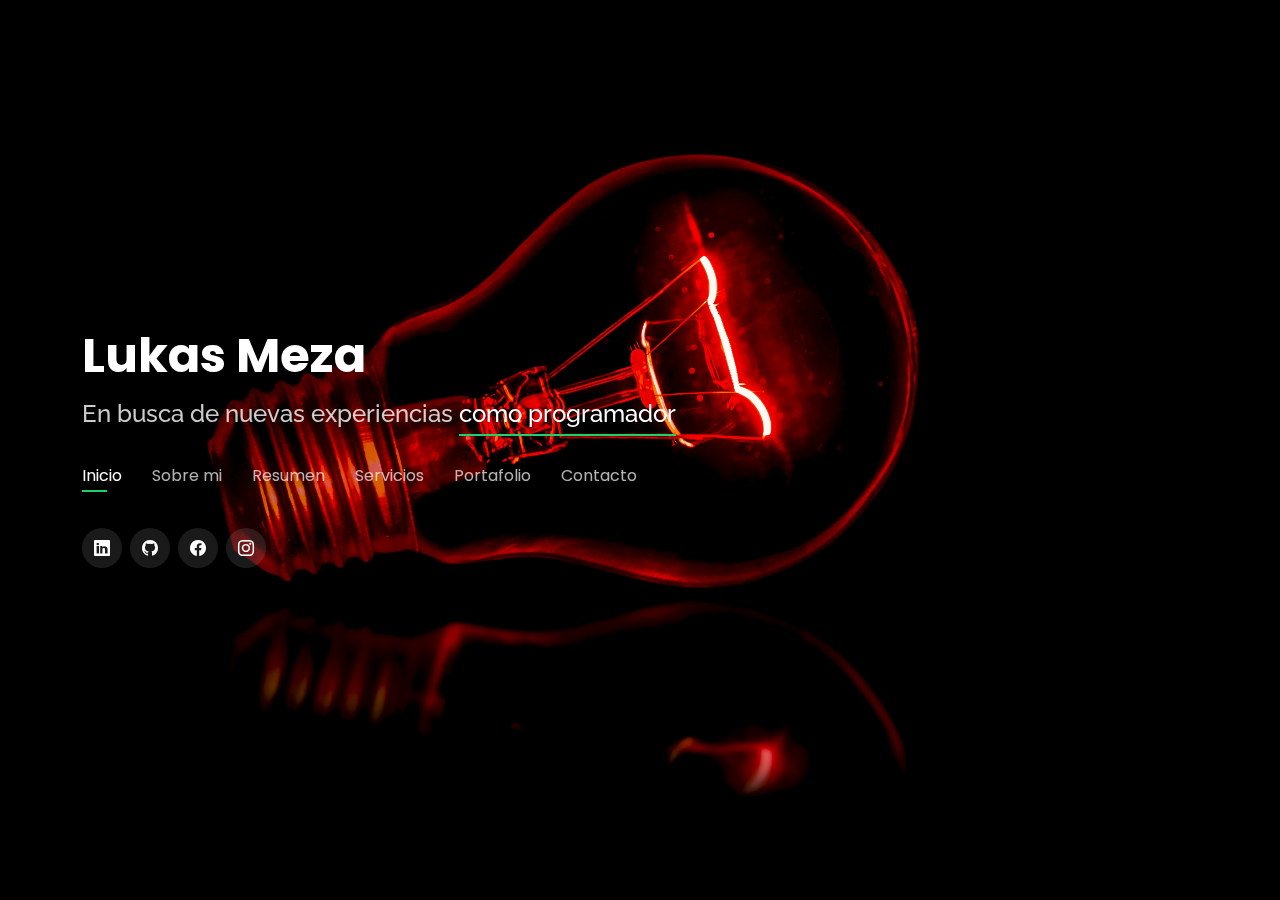
<file: index.html>
<!DOCTYPE html>
<html lang="en">

<head>
  <meta charset="utf-8">
  <meta content="width=device-width, initial-scale=1.0" name="viewport">

  <title>Portafolio Web</title>
  <meta content="" name="description">
  <meta content="" name="keywords">

  <!-- Favicons -->
  <link href="assets/img/persona.png" rel="icon">
  <!-- <link href="assets/img/we.png" rel="apple-touch-icon"> -->

  <!-- Google Fonts -->
  <link href="https://fonts.googleapis.com/css?family=Open+Sans:300,300i,400,400i,600,600i,700,700i|Raleway:300,300i,400,400i,500,500i,600,600i,700,700i|Poppins:300,300i,400,400i,500,500i,600,600i,700,700i" rel="stylesheet">

  <!-- Vendor CSS Files -->
  <link href="assets/vendor/bootstrap/css/bootstrap.min.css" rel="stylesheet">
  <link href="assets/vendor/bootstrap-icons/bootstrap-icons.css" rel="stylesheet">
  <link href="assets/vendor/boxicons/css/boxicons.min.css" rel="stylesheet">
  <link href="assets/vendor/glightbox/css/glightbox.min.css" rel="stylesheet">
  <link href="assets/vendor/remixicon/remixicon.css" rel="stylesheet">
  <link href="assets/vendor/swiper/swiper-bundle.min.css" rel="stylesheet">

  <!-- Template Main CSS File -->
  <link href="assets/css/style.css" rel="stylesheet">
</head>

<body>

  <!-- ======= Header ======= -->
  <header id="header">
    <div class="container">

      <h1><a href="index.html">Lukas Meza</a></h1>
      <!-- Uncomment below if you prefer to use an image logo -->
      <!-- <a href="index.html" class="mr-auto"><img src="assets/img/logo.png" alt="" class="img-fluid"></a> -->
      <h2>En busca de nuevas experiencias <span>como programador</span></h2>

      <nav id="navbar" class="navbar">
        <ul>
          <li><a class="nav-link active" href="#header">Inicio</a></li>
          <li><a class="nav-link" href="#about">Sobre mi</a></li>
          <li><a class="nav-link" href="#resume">Resumen</a></li>
          <li><a class="nav-link" href="#services">Servicios</a></li>
          <li><a class="nav-link" href="#portfolio">Portafolio</a></li>
          <li><a class="nav-link" href="#contact">Contacto</a></li>
        </ul>
        <i class="bi bi-list mobile-nav-toggle"></i>
      </nav><!-- .navbar -->

      <div class="social-links">
        <a href="https://www.linkedin.com/in/lukas-meza-lagos/" class="linkedin"><i class="bi bi-linkedin"></i></a>
        <a href="https://github.com/lukasmeza20" class="github"><i class="bi bi-github"></i></a>
        <a href="#" class="facebook"><i class="bi bi-facebook"></i></a>
        <a href="#" class="instagram"><i class="bi bi-instagram"></i></a>
      </div>

    </div>
  </header><!-- End Header -->

  <!-- ======= About Section ======= -->
  <section id="about" class="about">

    <!-- ======= About Me ======= -->
    <div class="about-me container">

      <div class="section-title">
        <h2>Acerca de mi</h2>
        <p>Conóceme</p>
      </div>

      <div class="row">
        <div class="col-lg-4" data-aos="fade-right">
          <img src="assets/img/lukas.jpg" class="img-fluid" alt="">
        </div>
        <div class="col-lg-8 pt-4 pt-lg-0 content" data-aos="fade-left">
          <h3>Programador</h3>
          <p class="fst-italic">
            Soy una persona apasionada por la programación y también autodidacta que esta al tanto sobre las nuevas y 
            demandadas tecnologías que están impactando el mundo del desarrollo
          </p>
          <div class="row">
            <div class="col-lg-6">
              <ul>
                <li><i class="bi bi-chevron-right"></i> <strong>Cumpleaños:</strong> <span>26 de Enero del 2002</span></li>
                <li><i class="bi bi-chevron-right"></i> <strong>Web:</strong> <span>lukasmeza20.github.io/PortafolioWeb</span></li>
                <li><i class="bi bi-chevron-right"></i> <strong>Telefono:</strong> <span>+56 9 44117233</span></li>
                <li><i class="bi bi-chevron-right"></i> <strong>Ciudad:</strong> <span>Santiago, Chile</span></li>
              </ul>
            </div>
            <div class="col-lg-6">
              <ul>
                <li><i class="bi bi-chevron-right"></i> <strong>Edad:</strong> <span>22</span></li>
                <li><i class="bi bi-chevron-right"></i> <strong>Titulo:</strong> <span>Analista Programador</span></li>
                <li><i class="bi bi-chevron-right"></i> <strong>Email:</strong> <span>lukasmeza2002@gmail.com</span></li>
                <li><i class="bi bi-chevron-right"></i> <strong>Freelance:</strong> <span>Disponible</span></li>
              </ul>
            </div>
          </div>
          <p>
            Aparte de tener mucho interés en la tecnología y en el desarrollo de software, también tengo otros intereses 
            o prácticas que me gusta realizar, como por ejemplo el futbol, que es un deporte que me gusta mucho practicar y jugar
            con amigos y familiares, además de tocar música con mis guitarras, todas aquellas prácticas me permiten tener una buena 
            salud, condición física y mental
          </p>
        </div>
      </div>

    </div><!-- End About Me -->

    <!-- ======= Counts ======= -->
    <div class="counts container">

      <div class="row">

        <div class="col-lg-3 col-md-6">
          <div class="count-box">
            <i class="bi bi-emoji-smile"></i>
            <span data-purecounter-start="0" data-purecounter-end="232" data-purecounter-duration="1" class="purecounter"></span>
            <p>Happy Clients</p>
          </div>
        </div>

        <div class="col-lg-3 col-md-6 mt-5 mt-md-0">
          <div class="count-box">
            <i class="bi bi-journal-richtext"></i>
            <span data-purecounter-start="0" data-purecounter-end="521" data-purecounter-duration="1" class="purecounter"></span>
            <p>Projects</p>
          </div>
        </div>

        <div class="col-lg-3 col-md-6 mt-5 mt-lg-0">
          <div class="count-box">
            <i class="bi bi-headset"></i>
            <span data-purecounter-start="0" data-purecounter-end="1463" data-purecounter-duration="1" class="purecounter"></span>
            <p>Hours Of Support</p>
          </div>
        </div>

        <div class="col-lg-3 col-md-6 mt-5 mt-lg-0">
          <div class="count-box">
            <i class="bi bi-award"></i>
            <span data-purecounter-start="0" data-purecounter-end="24" data-purecounter-duration="1" class="purecounter"></span>
            <p>Awards</p>
          </div>
        </div>

      </div>

    </div><!-- End Counts -->

    <!-- ======= Skills  ======= -->
    <div class="skills container">

      <div class="section-title">
        <h2>Skills</h2>
      </div>

      <div class="row skills-content">

        <div class="col-lg-6">

          <div class="progress">
            <span class="skill">HTML <i class="val">100%</i></span>
            <div class="progress-bar-wrap">
              <div class="progress-bar" role="progressbar" aria-valuenow="100" aria-valuemin="0" aria-valuemax="100"></div>
            </div>
          </div>

          <div class="progress">
            <span class="skill">CSS <i class="val">90%</i></span>
            <div class="progress-bar-wrap">
              <div class="progress-bar" role="progressbar" aria-valuenow="90" aria-valuemin="0" aria-valuemax="100"></div>
            </div>
          </div>

          <div class="progress">
            <span class="skill">JavaScript <i class="val">75%</i></span>
            <div class="progress-bar-wrap">
              <div class="progress-bar" role="progressbar" aria-valuenow="75" aria-valuemin="0" aria-valuemax="100"></div>
            </div>
          </div>

        </div>

        <div class="col-lg-6">

          <div class="progress">
            <span class="skill">Python - Django <i class="val">80%</i></span>
            <div class="progress-bar-wrap">
              <div class="progress-bar" role="progressbar" aria-valuenow="80" aria-valuemin="0" aria-valuemax="100"></div>
            </div>
          </div>

          <div class="progress">
            <span class="skill">Base de datos relacionales <i class="val">90%</i></span>
            <div class="progress-bar-wrap">
              <div class="progress-bar" role="progressbar" aria-valuenow="90" aria-valuemin="0" aria-valuemax="100"></div>
            </div>
          </div>

          <div class="progress">
            <span class="skill">Git <i class="val">55%</i></span>
            <div class="progress-bar-wrap">
              <div class="progress-bar" role="progressbar" aria-valuenow="55" aria-valuemin="0" aria-valuemax="100"></div>
            </div>
          </div>

        </div>

      </div>

    </div><!-- End Skills -->

    <!-- ======= Interests ======= -->
    <div class="interests container">

      <div class="section-title">
        <h2>Tecnologías</h2>
      </div>

      <div class="row">
        <div class="col-lg-3 col-md-4">
          <div class="icon-box">
            <i>
              <svg style="width: 40px ; height: auto;" xmlns="http://www.w3.org/2000/svg" width="128" height="128" viewBox="0 0 128 128"><linearGradient id="deviconPython0" x1="70.252" x2="170.659" y1="1237.476" y2="1151.089" gradientTransform="matrix(.563 0 0 -.568 -29.215 707.817)" gradientUnits="userSpaceOnUse"><stop offset="0" stop-color="#5A9FD4"/><stop offset="1" stop-color="#306998"/></linearGradient><linearGradient id="deviconPython1" x1="209.474" x2="173.62" y1="1098.811" y2="1149.537" gradientTransform="matrix(.563 0 0 -.568 -29.215 707.817)" gradientUnits="userSpaceOnUse"><stop offset="0" stop-color="#FFD43B"/><stop offset="1" stop-color="#FFE873"/></linearGradient><path fill="url(#deviconPython0)" d="M63.391 1.988c-4.222.02-8.252.379-11.8 1.007c-10.45 1.846-12.346 5.71-12.346 12.837v9.411h24.693v3.137H29.977c-7.176 0-13.46 4.313-15.426 12.521c-2.268 9.405-2.368 15.275 0 25.096c1.755 7.311 5.947 12.519 13.124 12.519h8.491V67.234c0-8.151 7.051-15.34 15.426-15.34h24.665c6.866 0 12.346-5.654 12.346-12.548V15.833c0-6.693-5.646-11.72-12.346-12.837c-4.244-.706-8.645-1.027-12.866-1.008M50.037 9.557c2.55 0 4.634 2.117 4.634 4.721c0 2.593-2.083 4.69-4.634 4.69c-2.56 0-4.633-2.097-4.633-4.69c-.001-2.604 2.073-4.721 4.633-4.721" transform="translate(0 10.26)"/><path fill="url(#deviconPython1)" d="M91.682 28.38v10.966c0 8.5-7.208 15.655-15.426 15.655H51.591c-6.756 0-12.346 5.783-12.346 12.549v23.515c0 6.691 5.818 10.628 12.346 12.547c7.816 2.297 15.312 2.713 24.665 0c6.216-1.801 12.346-5.423 12.346-12.547v-9.412H63.938v-3.138h37.012c7.176 0 9.852-5.005 12.348-12.519c2.578-7.735 2.467-15.174 0-25.096c-1.774-7.145-5.161-12.521-12.348-12.521h-9.268zM77.809 87.927c2.561 0 4.634 2.097 4.634 4.692c0 2.602-2.074 4.719-4.634 4.719c-2.55 0-4.633-2.117-4.633-4.719c0-2.595 2.083-4.692 4.633-4.692" transform="translate(0 10.26)"/><radialGradient id="deviconPython2" cx="1825.678" cy="444.45" r="26.743" gradientTransform="matrix(0 -.24 -1.055 0 532.979 557.576)" gradientUnits="userSpaceOnUse"><stop offset="0" stop-color="#B8B8B8" stop-opacity=".498"/><stop offset="1" stop-color="#7F7F7F" stop-opacity="0"/></radialGradient><path fill="url(#deviconPython2)" d="M97.309 119.597c0 3.543-14.816 6.416-33.091 6.416c-18.276 0-33.092-2.873-33.092-6.416c0-3.544 14.815-6.417 33.092-6.417c18.275 0 33.091 2.872 33.091 6.417" opacity=".444"/></svg>
            </i>
            <h3>Python</h3>
          </div>
        </div>
        <div class="col-lg-3 col-md-4 mt-4 mt-md-0">
          <div class="icon-box">
            <i>
              <svg style="width: 40px ; height: auto;" xmlns="http://www.w3.org/2000/svg" width="32" height="32" viewBox="0 0 32 32"><path fill="#44b78b" d="M14.135 4H18.1v18.169a26.218 26.218 0 0 1-5.143.535c-4.842-.005-7.362-2.168-7.362-6.322c0-4 2.673-6.6 6.816-6.6a6.448 6.448 0 0 1 1.724.2zm0 9.142a3.992 3.992 0 0 0-1.337-.2c-2 0-3.163 1.223-3.163 3.366c0 2.087 1.107 3.239 3.138 3.239a9.355 9.355 0 0 0 1.362-.1v-6.3Z"/><path fill="#44b78b" d="M24.4 10.059v9.1c0 3.133-.235 4.639-.923 5.938A6.316 6.316 0 0 1 20.237 28l-3.678-1.733a5.708 5.708 0 0 0 3.141-2.629c.566-1.121.745-2.42.745-5.837v-7.742ZM20.441 4.02h3.964v4.028h-3.964z"/></svg>
            </i>
            <h3>Django</h3>
          </div>
        </div>
        <div class="col-lg-3 col-md-4 mt-4 mt-md-0">
          <div class="icon-box">
            <i>
              <svg style="width: 35px ; height: 35px;" xmlns="http://www.w3.org/2000/svg" width="256" height="264" viewBox="0 0 256 264"><path d="M255.008 158.086c-1.535-4.649-5.556-7.887-10.756-8.664c-2.452-.366-5.26-.21-8.583.475c-5.792 1.195-10.089 1.65-13.225 1.738c11.837-19.985 21.462-42.775 27.003-64.228c8.96-34.689 4.172-50.492-1.423-57.64C233.217 10.847 211.614.683 185.552.372c-13.903-.17-26.108 2.575-32.475 4.549c-5.928-1.046-12.302-1.63-18.99-1.738c-12.537-.2-23.614 2.533-33.079 8.15c-5.24-1.772-13.65-4.27-23.362-5.864c-22.842-3.75-41.252-.828-54.718 8.685C6.622 25.672-.937 45.684.461 73.634c.444 8.874 5.408 35.874 13.224 61.48c4.492 14.718 9.282 26.94 14.237 36.33c7.027 13.315 14.546 21.156 22.987 23.972c4.731 1.576 13.327 2.68 22.368-4.85c1.146 1.388 2.675 2.767 4.704 4.048c2.577 1.625 5.728 2.953 8.875 3.74c11.341 2.835 21.964 2.126 31.027-1.848c.056 1.612.099 3.152.135 4.482c.06 2.157.12 4.272.199 6.25c.537 13.374 1.447 23.773 4.143 31.049c.148.4.347 1.01.557 1.657c1.345 4.118 3.594 11.012 9.316 16.411c5.925 5.593 13.092 7.308 19.656 7.308c3.292 0 6.433-.432 9.188-1.022c9.82-2.105 20.973-5.311 29.041-16.799c7.628-10.86 11.336-27.217 12.007-52.99c.087-.729.167-1.425.244-2.088l.16-1.362l1.797.158l.463.031c10.002.456 22.232-1.665 29.743-5.154c5.935-2.754 24.954-12.795 20.476-26.351"/><path fill="#336791" d="M237.906 160.722c-29.74 6.135-31.785-3.934-31.785-3.934c31.4-46.593 44.527-105.736 33.2-120.211c-30.904-39.485-84.399-20.811-85.292-20.327l-.287.052c-5.876-1.22-12.451-1.946-19.842-2.067c-13.456-.22-23.664 3.528-31.41 9.402c0 0-95.43-39.314-90.991 49.444c.944 18.882 27.064 142.873 58.218 105.422c11.387-13.695 22.39-25.274 22.39-25.274c5.464 3.63 12.006 5.482 18.864 4.817l.533-.452c-.166 1.7-.09 3.363.213 5.332c-8.026 8.967-5.667 10.541-21.711 13.844c-16.235 3.346-6.698 9.302-.471 10.86c7.549 1.887 25.013 4.561 36.813-11.958l-.47 1.885c3.144 2.519 5.352 16.383 4.982 28.952c-.37 12.568-.617 21.197 1.86 27.937c2.479 6.74 4.948 21.905 26.04 17.386c17.623-3.777 26.756-13.564 28.027-29.89c.901-11.606 2.942-9.89 3.07-20.267l1.637-4.912c1.887-15.733.3-20.809 11.157-18.448l2.64.232c7.99.363 18.45-1.286 24.589-4.139c13.218-6.134 21.058-16.377 8.024-13.686z"/><path fill="#FFF" d="M108.076 81.525c-2.68-.373-5.107-.028-6.335.902c-.69.523-.904 1.129-.962 1.546c-.154 1.105.62 2.327 1.096 2.957c1.346 1.784 3.312 3.01 5.258 3.28c.282.04.563.058.842.058c3.245 0 6.196-2.527 6.456-4.392c.325-2.336-3.066-3.893-6.355-4.35m88.784.073c-.256-1.831-3.514-2.353-6.606-1.923c-3.088.43-6.082 1.824-5.832 3.659c.2 1.427 2.777 3.863 5.827 3.863c.258 0 .518-.017.78-.054c2.036-.282 3.53-1.575 4.24-2.32c1.08-1.136 1.706-2.402 1.591-3.225"/><path fill="#FFF" d="M247.802 160.025c-1.134-3.429-4.784-4.532-10.848-3.28c-18.005 3.716-24.453 1.142-26.57-.417c13.995-21.32 25.508-47.092 31.719-71.137c2.942-11.39 4.567-21.968 4.7-30.59c.147-9.463-1.465-16.417-4.789-20.665c-13.402-17.125-33.072-26.311-56.882-26.563c-16.369-.184-30.199 4.005-32.88 5.183c-5.646-1.404-11.801-2.266-18.502-2.376c-12.288-.199-22.91 2.743-31.704 8.74c-3.82-1.422-13.692-4.811-25.765-6.756c-20.872-3.36-37.458-.814-49.294 7.571c-14.123 10.006-20.643 27.892-19.38 53.16c.425 8.501 5.269 34.653 12.913 59.698c10.062 32.964 21 51.625 32.508 55.464c1.347.449 2.9.763 4.613.763c4.198 0 9.345-1.892 14.7-8.33a529.832 529.832 0 0 1 20.261-22.926c4.524 2.428 9.494 3.784 14.577 3.92c.01.133.023.266.035.398a117.66 117.66 0 0 0-2.57 3.175c-3.522 4.471-4.255 5.402-15.592 7.736c-3.225.666-11.79 2.431-11.916 8.435c-.136 6.56 10.125 9.315 11.294 9.607c4.074 1.02 7.999 1.523 11.742 1.523c9.103 0 17.114-2.992 23.516-8.781c-.197 23.386.778 46.43 3.586 53.451c2.3 5.748 7.918 19.795 25.664 19.794c2.604 0 5.47-.303 8.623-.979c18.521-3.97 26.564-12.156 29.675-30.203c1.665-9.645 4.522-32.676 5.866-45.03c2.836.885 6.487 1.29 10.434 1.289c8.232 0 17.731-1.749 23.688-4.514c6.692-3.108 18.768-10.734 16.578-17.36m-44.106-83.48c-.061 3.647-.563 6.958-1.095 10.414c-.573 3.717-1.165 7.56-1.314 12.225c-.147 4.54.42 9.26.968 13.825c1.108 9.22 2.245 18.712-2.156 28.078a36.508 36.508 0 0 1-1.95-4.009c-.547-1.326-1.735-3.456-3.38-6.404c-6.399-11.476-21.384-38.35-13.713-49.316c2.285-3.264 8.084-6.62 22.64-4.813m-17.644-61.787c21.334.471 38.21 8.452 50.158 23.72c9.164 11.711-.927 64.998-30.14 110.969a171.33 171.33 0 0 0-.886-1.117l-.37-.462c7.549-12.467 6.073-24.802 4.759-35.738c-.54-4.488-1.05-8.727-.92-12.709c.134-4.22.692-7.84 1.232-11.34c.663-4.313 1.338-8.776 1.152-14.037c.139-.552.195-1.204.122-1.978c-.475-5.045-6.235-20.144-17.975-33.81c-6.422-7.475-15.787-15.84-28.574-21.482c5.5-1.14 13.021-2.203 21.442-2.016M66.674 175.778c-5.9 7.094-9.974 5.734-11.314 5.288c-8.73-2.912-18.86-21.364-27.791-50.624c-7.728-25.318-12.244-50.777-12.602-57.916c-1.128-22.578 4.345-38.313 16.268-46.769c19.404-13.76 51.306-5.524 64.125-1.347c-.184.182-.376.352-.558.537c-21.036 21.244-20.537 57.54-20.485 59.759c-.002.856.07 2.068.168 3.735c.362 6.105 1.036 17.467-.764 30.334c-1.672 11.957 2.014 23.66 10.111 32.109a36.275 36.275 0 0 0 2.617 2.468c-3.604 3.86-11.437 12.396-19.775 22.426m22.479-29.993c-6.526-6.81-9.49-16.282-8.133-25.99c1.9-13.592 1.199-25.43.822-31.79c-.053-.89-.1-1.67-.127-2.285c3.073-2.725 17.314-10.355 27.47-8.028c4.634 1.061 7.458 4.217 8.632 9.645c6.076 28.103.804 39.816-3.432 49.229c-.873 1.939-1.698 3.772-2.402 5.668l-.546 1.466c-1.382 3.706-2.668 7.152-3.465 10.424c-6.938-.02-13.687-2.984-18.819-8.34m1.065 37.9c-2.026-.506-3.848-1.385-4.917-2.114c.893-.42 2.482-.992 5.238-1.56c13.337-2.745 15.397-4.683 19.895-10.394c1.031-1.31 2.2-2.794 3.819-4.602l.002-.002c2.411-2.7 3.514-2.242 5.514-1.412c1.621.67 3.2 2.702 3.84 4.938c.303 1.056.643 3.06-.47 4.62c-9.396 13.156-23.088 12.987-32.921 10.526m69.799 64.952c-16.316 3.496-22.093-4.829-25.9-14.346c-2.457-6.144-3.665-33.85-2.808-64.447c.011-.407-.047-.8-.159-1.17a15.444 15.444 0 0 0-.456-2.162c-1.274-4.452-4.379-8.176-8.104-9.72c-1.48-.613-4.196-1.738-7.46-.903c.696-2.868 1.903-6.107 3.212-9.614l.549-1.475c.618-1.663 1.394-3.386 2.214-5.21c4.433-9.848 10.504-23.337 3.915-53.81c-2.468-11.414-10.71-16.988-23.204-15.693c-7.49.775-14.343 3.797-17.761 5.53c-.735.372-1.407.732-2.035 1.082c.954-11.5 4.558-32.992 18.04-46.59c8.489-8.56 19.794-12.788 33.568-12.56c27.14.444 44.544 14.372 54.366 25.979c8.464 10.001 13.047 20.076 14.876 25.51c-13.755-1.399-23.11 1.316-27.852 8.096c-10.317 14.748 5.644 43.372 13.315 57.129c1.407 2.521 2.621 4.7 3.003 5.626c2.498 6.054 5.732 10.096 8.093 13.046c.724.904 1.426 1.781 1.96 2.547c-4.166 1.201-11.649 3.976-10.967 17.847c-.55 6.96-4.461 39.546-6.448 51.059c-2.623 15.21-8.22 20.875-23.957 24.25m68.104-77.936c-4.26 1.977-11.389 3.46-18.161 3.779c-7.48.35-11.288-.838-12.184-1.569c-.42-8.644 2.797-9.547 6.202-10.503c.535-.15 1.057-.297 1.561-.473c.313.255.656.508 1.032.756c6.012 3.968 16.735 4.396 31.874 1.271l.166-.033c-2.042 1.909-5.536 4.471-10.49 6.772"/></svg>
            </i>
            <h3>PostgreSql</h3>
          </div>
        </div>
        <div class="col-lg-3 col-md-4 mt-4 mt-lg-0">
          <div class="icon-box">
            <i>
              <svg style="width: 35px ; height: 35px;"  xmlns="http://www.w3.org/2000/svg" width="128" height="128" viewBox="0 0 128 128"><path fill="#F34F29" d="M124.737 58.378L69.621 3.264c-3.172-3.174-8.32-3.174-11.497 0L46.68 14.71l14.518 14.518c3.375-1.139 7.243-.375 9.932 2.314c2.703 2.706 3.461 6.607 2.294 9.993l13.992 13.993c3.385-1.167 7.292-.413 9.994 2.295c3.78 3.777 3.78 9.9 0 13.679a9.673 9.673 0 0 1-13.683 0a9.677 9.677 0 0 1-2.105-10.521L68.574 47.933l-.002 34.341a9.708 9.708 0 0 1 2.559 1.828c3.778 3.777 3.778 9.898 0 13.683c-3.779 3.777-9.904 3.777-13.679 0c-3.778-3.784-3.778-9.905 0-13.683a9.65 9.65 0 0 1 3.167-2.11V47.333a9.581 9.581 0 0 1-3.167-2.111c-2.862-2.86-3.551-7.06-2.083-10.576L41.056 20.333L3.264 58.123a8.133 8.133 0 0 0 0 11.5l55.117 55.114c3.174 3.174 8.32 3.174 11.499 0l54.858-54.858a8.135 8.135 0 0 0-.001-11.501"/></svg>
            </i>
            <h3>Git</h3>
          </div>
        </div>
        <div class="col-lg-3 col-md-4 mt-4">
          <div class="icon-box">
            <i>
                <svg style="width: 40px ; height: auto;" xmlns="http://www.w3.org/2000/svg" width="256" height="228" viewBox="0 0 256 228"><path fill="#00D8FF" d="M210.483 73.824a171.49 171.49 0 0 0-8.24-2.597c.465-1.9.893-3.777 1.273-5.621c6.238-30.281 2.16-54.676-11.769-62.708c-13.355-7.7-35.196.329-57.254 19.526a171.23 171.23 0 0 0-6.375 5.848a155.866 155.866 0 0 0-4.241-3.917C100.759 3.829 77.587-4.822 63.673 3.233C50.33 10.957 46.379 33.89 51.995 62.588a170.974 170.974 0 0 0 1.892 8.48c-3.28.932-6.445 1.924-9.474 2.98C17.309 83.498 0 98.307 0 113.668c0 15.865 18.582 31.778 46.812 41.427a145.52 145.52 0 0 0 6.921 2.165a167.467 167.467 0 0 0-2.01 9.138c-5.354 28.2-1.173 50.591 12.134 58.266c13.744 7.926 36.812-.22 59.273-19.855a145.567 145.567 0 0 0 5.342-4.923a168.064 168.064 0 0 0 6.92 6.314c21.758 18.722 43.246 26.282 56.54 18.586c13.731-7.949 18.194-32.003 12.4-61.268a145.016 145.016 0 0 0-1.535-6.842c1.62-.48 3.21-.974 4.76-1.488c29.348-9.723 48.443-25.443 48.443-41.52c0-15.417-17.868-30.326-45.517-39.844m-6.365 70.984c-1.4.463-2.836.91-4.3 1.345c-3.24-10.257-7.612-21.163-12.963-32.432c5.106-11 9.31-21.767 12.459-31.957c2.619.758 5.16 1.557 7.61 2.4c23.69 8.156 38.14 20.213 38.14 29.504c0 9.896-15.606 22.743-40.946 31.14m-10.514 20.834c2.562 12.94 2.927 24.64 1.23 33.787c-1.524 8.219-4.59 13.698-8.382 15.893c-8.067 4.67-25.32-1.4-43.927-17.412a156.726 156.726 0 0 1-6.437-5.87c7.214-7.889 14.423-17.06 21.459-27.246c12.376-1.098 24.068-2.894 34.671-5.345a134.17 134.17 0 0 1 1.386 6.193M87.276 214.515c-7.882 2.783-14.16 2.863-17.955.675c-8.075-4.657-11.432-22.636-6.853-46.752a156.923 156.923 0 0 1 1.869-8.499c10.486 2.32 22.093 3.988 34.498 4.994c7.084 9.967 14.501 19.128 21.976 27.15a134.668 134.668 0 0 1-4.877 4.492c-9.933 8.682-19.886 14.842-28.658 17.94M50.35 144.747c-12.483-4.267-22.792-9.812-29.858-15.863c-6.35-5.437-9.555-10.836-9.555-15.216c0-9.322 13.897-21.212 37.076-29.293c2.813-.98 5.757-1.905 8.812-2.773c3.204 10.42 7.406 21.315 12.477 32.332c-5.137 11.18-9.399 22.249-12.634 32.792a134.718 134.718 0 0 1-6.318-1.979m12.378-84.26c-4.811-24.587-1.616-43.134 6.425-47.789c8.564-4.958 27.502 2.111 47.463 19.835a144.318 144.318 0 0 1 3.841 3.545c-7.438 7.987-14.787 17.08-21.808 26.988c-12.04 1.116-23.565 2.908-34.161 5.309a160.342 160.342 0 0 1-1.76-7.887m110.427 27.268a347.8 347.8 0 0 0-7.785-12.803c8.168 1.033 15.994 2.404 23.343 4.08c-2.206 7.072-4.956 14.465-8.193 22.045a381.151 381.151 0 0 0-7.365-13.322m-45.032-43.861c5.044 5.465 10.096 11.566 15.065 18.186a322.04 322.04 0 0 0-30.257-.006c4.974-6.559 10.069-12.652 15.192-18.18M82.802 87.83a323.167 323.167 0 0 0-7.227 13.238c-3.184-7.553-5.909-14.98-8.134-22.152c7.304-1.634 15.093-2.97 23.209-3.984a321.524 321.524 0 0 0-7.848 12.897zm8.081 65.352c-8.385-.936-16.291-2.203-23.593-3.793c2.26-7.3 5.045-14.885 8.298-22.6a321.187 321.187 0 0 0 7.257 13.246c2.594 4.48 5.28 8.868 8.038 13.147m37.542 31.03c-5.184-5.592-10.354-11.779-15.403-18.433c4.902.192 9.899.29 14.978.29c5.218 0 10.376-.117 15.453-.343c-4.985 6.774-10.018 12.97-15.028 18.486m52.198-57.817c3.422 7.8 6.306 15.345 8.596 22.52c-7.422 1.694-15.436 3.058-23.88 4.071a382.417 382.417 0 0 0 7.859-13.026a347.403 347.403 0 0 0 7.425-13.565m-16.898 8.101a358.557 358.557 0 0 1-12.281 19.815a329.4 329.4 0 0 1-23.444.823c-7.967 0-15.716-.248-23.178-.732a310.202 310.202 0 0 1-12.513-19.846h.001a307.41 307.41 0 0 1-10.923-20.627a310.278 310.278 0 0 1 10.89-20.637l-.001.001a307.318 307.318 0 0 1 12.413-19.761c7.613-.576 15.42-.876 23.31-.876H128c7.926 0 15.743.303 23.354.883a329.357 329.357 0 0 1 12.335 19.695a358.489 358.489 0 0 1 11.036 20.54a329.472 329.472 0 0 1-11 20.722m22.56-122.124c8.572 4.944 11.906 24.881 6.52 51.026c-.344 1.668-.73 3.367-1.15 5.09c-10.622-2.452-22.155-4.275-34.23-5.408c-7.034-10.017-14.323-19.124-21.64-27.008a160.789 160.789 0 0 1 5.888-5.4c18.9-16.447 36.564-22.941 44.612-18.3M128 90.808c12.625 0 22.86 10.235 22.86 22.86s-10.235 22.86-22.86 22.86s-22.86-10.235-22.86-22.86s10.235-22.86 22.86-22.86"/></svg>
            </i>
            <h3>React JS</h3>
          </div>
        </div>
        <div class="col-lg-3 col-md-4 mt-4">
          <div class="icon-box">
            <i>
              <svg style="width: 35px ; height: 35px;" xmlns="http://www.w3.org/2000/svg" width="256" height="256" viewBox="0 0 256 256"><g fill="none"><rect width="256" height="256" fill="#E14E1D" rx="60"/><path fill="#fff" d="m48 38l8.61 96.593h110.71l-3.715 41.43l-35.646 9.638l-35.579-9.624l-2.379-26.602H57.94l4.585 51.281l65.427 18.172l65.51-18.172l8.783-98.061H85.824l-2.923-32.71h122.238L208 38z"/><path fill="#EBEBEB" d="M128 38H48l8.61 96.593H128v-31.938H85.824l-2.923-32.71H128zm0 147.647l-.041.014l-35.579-9.624l-2.379-26.602H57.94l4.585 51.281l65.427 18.172l.049-.014z"/></g></svg>
            </i>
            <h3>Html</h3>
          </div>
        </div>
        <div class="col-lg-3 col-md-4 mt-4">
          <div class="icon-box">
            <i>
              <svg style="width: 35px ; height: 35px;" xmlns="http://www.w3.org/2000/svg" width="256" height="256" viewBox="0 0 256 256"><g fill="none"><rect width="256" height="256" fill="#0277BD" rx="60"/><path fill="#EBEBEB" d="m53.753 102.651l2.862 31.942h71.481v-31.942zM128.095 38H48l2.904 31.942h77.191zm0 180.841v-33.233l-.14.037l-35.574-9.605l-2.274-25.476H58.042l4.475 50.154l65.431 18.164z"/><path fill="#fff" d="m167.318 134.593l-3.708 41.426l-35.625 9.616v33.231l65.483-18.148l.48-5.397l7.506-84.092l.779-8.578L208 38h-80.015v31.942h45.009l-2.906 32.709h-42.103v31.942z"/></g></svg>
            </i>
            <h3>Css</h3>
          </div>
        </div>
        <div class="col-lg-3 col-md-4 mt-4">
          <div class="icon-box">
            <i>
              <svg style="width: 35px ; height: 35px;" xmlns="http://www.w3.org/2000/svg" width="256" height="256" viewBox="0 0 256 256"><path fill="#F7DF1E" d="M0 0h256v256H0z"/><path d="m67.312 213.932l19.59-11.856c3.78 6.701 7.218 12.371 15.465 12.371c7.905 0 12.89-3.092 12.89-15.12v-81.798h24.057v82.138c0 24.917-14.606 36.259-35.916 36.259c-19.245 0-30.416-9.967-36.087-21.996m85.07-2.576l19.588-11.341c5.157 8.421 11.859 14.607 23.715 14.607c9.969 0 16.325-4.984 16.325-11.858c0-8.248-6.53-11.17-17.528-15.98l-6.013-2.58c-17.357-7.387-28.87-16.667-28.87-36.257c0-18.044 13.747-31.792 35.228-31.792c15.294 0 26.292 5.328 34.196 19.247l-18.732 12.03c-4.125-7.389-8.591-10.31-15.465-10.31c-7.046 0-11.514 4.468-11.514 10.31c0 7.217 4.468 10.14 14.778 14.608l6.014 2.577c20.45 8.765 31.963 17.7 31.963 37.804c0 21.654-17.012 33.51-39.867 33.51c-22.339 0-36.774-10.654-43.819-24.574"/></svg>
            </i>
            <h3>JavaScript</h3>
          </div>
        </div>
        <!-- <div class="col-lg-3 col-md-4 mt-4">
          <div class="icon-box">
            <i class="ri-anchor-line" style="color: #b2904f;"></i>
            <h3>Dirada Pack</h3>
          </div>
        </div>
        <div class="col-lg-3 col-md-4 mt-4">
          <div class="icon-box">
            <i class="ri-disc-line" style="color: #b20969;"></i>
            <h3>Moton Ideal</h3>
          </div>
        </div>
        <div class="col-lg-3 col-md-4 mt-4">
          <div class="icon-box">
            <i class="ri-base-station-line" style="color: #ff5828;"></i>
            <h3>Verdo Park</h3>
          </div>
        </div> -->
        <!-- <div class="col-lg-3 col-md-4 mt-4">
          <div class="icon-box">
            <i class="ri-fingerprint-line" style="color: #29cc61;"></i>
            <h3>Flavor Nivelanda</h3>
          </div>
        </div> -->
      </div>

    </div><!-- End Interests -->

    <!-- ======= Testimonials ======= -->
    <div class="testimonials container">

      <!-- <div class="section-title">
        <h2>Testimonios</h2>
      </div>

      <div class="testimonials-slider swiper" data-aos="fade-up" data-aos-delay="100">
        <div class="swiper-wrapper">

          <div class="swiper-slide">
            <div class="testimonial-item">
              <p>
                <i class="bx bxs-quote-alt-left quote-icon-left"></i>
                Proin iaculis purus consequat sem cure digni ssim donec porttitora entum suscipit rhoncus. Accusantium quam, ultricies eget id, aliquam eget nibh et. Maecen aliquam, risus at semper.
                <i class="bx bxs-quote-alt-right quote-icon-right"></i>
              </p>
              <img src="assets/img/testimonials/testimonials-1.jpg" class="testimonial-img" alt="">
              <h3>Saul Goodman</h3>
              <h4>Ceo &amp; Founder</h4>
            </div>
          </div> -->

          <!-- <div class="swiper-slide">
            <div class="testimonial-item">
              <p>
                <i class="bx bxs-quote-alt-left quote-icon-left"></i>
                Export tempor illum tamen malis malis eram quae irure esse labore quem cillum quid cillum eram malis quorum velit fore eram velit sunt aliqua noster fugiat irure amet legam anim culpa.
                <i class="bx bxs-quote-alt-right quote-icon-right"></i>
              </p>
              <img src="assets/img/testimonials/testimonials-2.jpg" class="testimonial-img" alt="">
              <h3>Sara Wilsson</h3>
              <h4>Designer</h4>
            </div>
          </div> -->

          <!-- <div class="swiper-slide">
            <div class="testimonial-item">
              <p>
                <i class="bx bxs-quote-alt-left quote-icon-left"></i>
                Enim nisi quem export duis labore cillum quae magna enim sint quorum nulla quem veniam duis minim tempor labore quem eram duis noster aute amet eram fore quis sint minim.
                <i class="bx bxs-quote-alt-right quote-icon-right"></i>
              </p>
              <img src="assets/img/testimonials/testimonials-3.jpg" class="testimonial-img" alt="">
              <h3>Jena Karlis</h3>
              <h4>Store Owner</h4>
            </div>
          </div> -->
          <!-- End testimonial item -->

          <!-- <div class="swiper-slide">
            <div class="testimonial-item">
              <p>
                <i class="bx bxs-quote-alt-left quote-icon-left"></i>
                Fugiat enim eram quae cillum dolore dolor amet nulla culpa multos export minim fugiat minim velit minim dolor enim duis veniam ipsum anim magna sunt elit fore quem dolore labore illum veniam.
                <i class="bx bxs-quote-alt-right quote-icon-right"></i>
              </p>
              <img src="assets/img/testimonials/testimonials-4.jpg" class="testimonial-img" alt="">
              <h3>Matt Brandon</h3>
              <h4>Freelancer</h4>
            </div>
          </div> -->

          <!-- <div class="swiper-slide">
            <div class="testimonial-item">
              <p>
                <i class="bx bxs-quote-alt-left quote-icon-left"></i>
                Quis quorum aliqua sint quem legam fore sunt eram irure aliqua veniam tempor noster veniam enim culpa labore duis sunt culpa nulla illum cillum fugiat legam esse veniam culpa fore nisi cillum quid.
                <i class="bx bxs-quote-alt-right quote-icon-right"></i>
              </p>
              <img src="assets/img/testimonials/testimonials-5.jpg" class="testimonial-img" alt="">
              <h3>John Larson</h3>
              <h4>Entrepreneur</h4>
            </div>
          </div> -->
          <!-- End testimonial item -->

        <!-- </div>
        <div class="swiper-pagination"></div>
      </div>

      <div class="owl-carousel testimonials-carousel">

      </div>

    </div>
    End Testimonials  -->

  </section><!-- End About Section -->

  <!-- ======= Resume Section ======= -->
  <section id="resume" class="resume">
    <div class="container">

      <div class="section-title">
        <h2>Resumen</h2>
        <p>Mi recorrido profesional</p>
      </div>

      <div class="row">
        <div class="col-lg-6">
          <h3 class="resume-title">Resumen</h3>
          <div class="resume-item pb-0">
            <h4>Lukas Meza</h4>
            <p><em>Analista programador computacional con capacidades para el análisis de requerimientos y la programación de soluciones informáticas
                  otorgando el aseguramiento de la calidad de un software
            </em></p>
            <p>
            <ul>
              <li>Santiago de Chile</li>
              <li>9 44117233</li>
              <li>lukasmeza2002@gmail.com</li>
            </ul>
            </p>
          </div>

          <h3 class="resume-title">Educación</h3>
          <div class="resume-item">
            <h4>Analista Programador Computacional</h4>
            <h5>2020 - 2022</h5>
            <p><em>Instituto profesional Duoc Uc</em></p>
            <p>Análisis de Requisitos: Colaborar con los usuarios y otros miembros del equipo para comprender los requisitos del software. Esto implica identificar necesidades, funcionalidades y restricciones del sistema.</p>
            <p>Diseño de Sistemas: Crear diseños técnicos y arquitecturas para el software, teniendo en cuenta los requisitos del usuario, la eficiencia del sistema y las mejores prácticas de desarrollo de software.</p>
            <p>Programación: Escribir código de programación utilizando lenguajes de programación específicos. </p>
            <p>Pruebas de Software: Desarrollar y ejecutar pruebas para asegurar que el software funcione según lo previsto y que se cumplan los requisitos establecidos, entre otros.</p>
              
            </p>
          </div>
          <div class="resume-item">
            <h4>Técnico nivel medio en telecomunicaciones</h4>
            <h5>2018 - 2020</h5>
            <p><em>Liceo polivalente San Luis Beltrán</em></p>
            <p>Instalación y Mantenimiento de Equipos: Instalar, configurar y mantener equipos de telecomunicaciones, como antenas, cables, routers, conmutadores, entre otros.
          </div>
        </div>
        <div class="col-lg-6">
          <h3 class="resume-title">Experiencia Profesional</h3>
          <div class="resume-item">
            <h4>Práctica Analista programador computacional para cliente MetLife</h4>
            <h5>2022</h5>
            <p><em>Agibiz, Santiago de Chile</em></p>
            <p>
            <ul>
              <li>Análisis y desarrollo de requerimientos designados por mi jefe de proyecto bajo un marco de gestión de metodología ágil para cliente MetLife</li>
              <li>Los requerimientos fueron programados con el lenguaje de programación Visual Basic con el framework. Net bajo un determinado tiempo de estimación, los cuales eran presentados al jefe de proyecto para posteriormente pasarlos a Dev y luego a Qa para dar validación si estos pasaban a producción</li>
              <li>Aprendí a utilizar diversas herramientas muy útiles que me permitieron progresar en el desarrollo de los requerimientos como Soap para ver la respuesta de una consulta en formato XML, CompareTo para comparar código y el control de versiones Svn Tortoise que como equipo nos facilitó el subir cambios al repositorio.</li>
              <li>En el transcurso de la práctica estuve cumpliendo la función de programador fullstack, ya que, estuve programando en el backend y en el frontend del sistema, además de realizar diversas pruebas en las funcionalidades</li>
              <li>Todos los días estuve asistiendo a los daily´s meeting que realizaban el equipo de trabajo donde fui incorporado, donde se daba a conocer la planificación del trabajo para el transcurso del día</li>
            </ul>
            </p>
          </div>
          <!-- <div class="resume-item">
            <h4>Graphic design specialist</h4>
            <h5>2017 - 2018</h5>
            <p><em>Stepping Stone Advertising, New York, NY</em></p>
            <p>
            <ul>
              <li>Developed numerous marketing programs (logos, brochures,infographics, presentations, and advertisements).</li>
              <li>Managed up to 5 projects or tasks at a given time while under pressure</li>
              <li>Recommended and consulted with clients on the most appropriate graphic design</li>
              <li>Created 4+ design presentations and proposals a month for clients and account managers</li>
            </ul>
            </p>
          </div> -->
        </div>
      </div>

    </div>
  </section><!-- End Resume Section -->

  <!-- ======= Services Section ======= -->
  <section id="services" class="services">
    <div class="container">

      <div class="section-title">
        <h2>Servicios</h2>
        <p>Mis Servicios</p>
      </div>

      <div class="row">
        <div class="col-lg-4 col-md-6 d-flex align-items-stretch">
          <div class="icon-box">
            <div class="icon"><i class="bx bxl-dribbble"></i></div>
            <h4><a href="">Desarrollo de Software a Medida</a></h4>
            <p>Creación de soluciones de software personalizadas que se ajusten a los requisitos específicos de un cliente,
               Esto incluye el desarrollo de aplicaciones empresariales, sistemas de gestión, plataformas web, entre otros.</p>
          </div>
        </div>

        <div class="col-lg-4 col-md-6 d-flex align-items-stretch mt-4 mt-md-0">
          <div class="icon-box">
            <div class="icon"><i class="bx bx-file"></i></div>
            <h4><a href="">Análisis de Requerimientos</a></h4>
            <p>Colaboración con clientes y partes interesadas para entender y documentar los requisitos del software antes de comenzar un proyecto de desarrollo</p>
          </div>
        </div>

        <div class="col-lg-4 col-md-6 d-flex align-items-stretch mt-4 mt-lg-0">
          <div class="icon-box">
            <div class="icon"><i class="bx bx-tachometer"></i></div>
            <h4><a href="">Mantenimiento y Mejora de Software Existente</a></h4>
            <p>Revisión, actualización y mejora de software existente para garantizar su rendimiento, seguridad y compatibilidad con las últimas tecnologías</p>
          </div>
        </div>

        <div class="col-lg-4 col-md-6 d-flex align-items-stretch mt-4">
          <div class="icon-box">
            <div class="icon"><i class="bx bx-world"></i></div>
            <h4><a href="">Diseño de Sistemas</a></h4>
            <p>Creación de diseños técnicos y arquitecturas de software que sirvan como guía para el desarrollo y la implementación</p>
          </div>
        </div>

        <div class="col-lg-4 col-md-6 d-flex align-items-stretch mt-4">
          <div class="icon-box">
            <div class="icon"><i class="bx bx-slideshow"></i></div>
            <h4><a href="">Integración de Sistemas</a></h4>
            <p>Conectar y hacer que diferentes sistemas o aplicaciones trabajen juntos de manera eficiente y sin problemas</p>
          </div>
        </div>

        <div class="col-lg-4 col-md-6 d-flex align-items-stretch mt-4">
          <div class="icon-box">
            <div class="icon"><i class="bx bx-arch"></i></div>
            <h4><a href="">Pruebas de Software</a></h4>
            <p>Desarrollar casos de prueba y realizar pruebas exhaustivas para garantizar la calidad y fiabilidad del software</p>
          </div>
        </div>

      </div>

    </div>
  </section><!-- End Services Section -->

  <!-- ======= Portfolio Section ======= -->
  <section id="portfolio" class="portfolio">
    <div class="container">

      <div class="section-title">
        <h2>Portafolio</h2>
        <p>Mis proyectos</p>
      </div>

      <div class="row">
        <div class="col-lg-12 d-flex justify-content-center">
          <ul id="portfolio-flters">
            <!-- <li data-filter="*" class="filter-active">Todos</li> -->
            <li data-filter=".filter-app" class="filter-active">Todos</li>
            <!-- <li data-filter=".filter-card">Card</li>
            <li data-filter=".filter-web">Web</li> -->
          </ul>
        </div>
      </div>

      <div class="row portfolio-container">

        <div class="col-lg-4 col-md-6 portfolio-item filter-app ">
          <div class="portfolio-wrap">
            <img src="assets/img/portfolio/home.png" class="img-fluid" alt="">
            <div class="portfolio-info">
              <h3>Ecommerce</h3>
              <p>
                <svg style="width: 50px ; height: auto;" xmlns="http://www.w3.org/2000/svg" width="32" height="32" viewBox="0 0 32 32"><path fill="#44b78b" d="M14.135 4H18.1v18.169a26.218 26.218 0 0 1-5.143.535c-4.842-.005-7.362-2.168-7.362-6.322c0-4 2.673-6.6 6.816-6.6a6.448 6.448 0 0 1 1.724.2zm0 9.142a3.992 3.992 0 0 0-1.337-.2c-2 0-3.163 1.223-3.163 3.366c0 2.087 1.107 3.239 3.138 3.239a9.355 9.355 0 0 0 1.362-.1v-6.3Z"/><path fill="#44b78b" d="M24.4 10.059v9.1c0 3.133-.235 4.639-.923 5.938A6.316 6.316 0 0 1 20.237 28l-3.678-1.733a5.708 5.708 0 0 0 3.141-2.629c.566-1.121.745-2.42.745-5.837v-7.742ZM20.441 4.02h3.964v4.028h-3.964z"/></svg>
                +
                <svg style="width: 40px ; height: auto;" xmlns="http://www.w3.org/2000/svg" width="256" height="228" viewBox="0 0 256 228"><path fill="#00D8FF" d="M210.483 73.824a171.49 171.49 0 0 0-8.24-2.597c.465-1.9.893-3.777 1.273-5.621c6.238-30.281 2.16-54.676-11.769-62.708c-13.355-7.7-35.196.329-57.254 19.526a171.23 171.23 0 0 0-6.375 5.848a155.866 155.866 0 0 0-4.241-3.917C100.759 3.829 77.587-4.822 63.673 3.233C50.33 10.957 46.379 33.89 51.995 62.588a170.974 170.974 0 0 0 1.892 8.48c-3.28.932-6.445 1.924-9.474 2.98C17.309 83.498 0 98.307 0 113.668c0 15.865 18.582 31.778 46.812 41.427a145.52 145.52 0 0 0 6.921 2.165a167.467 167.467 0 0 0-2.01 9.138c-5.354 28.2-1.173 50.591 12.134 58.266c13.744 7.926 36.812-.22 59.273-19.855a145.567 145.567 0 0 0 5.342-4.923a168.064 168.064 0 0 0 6.92 6.314c21.758 18.722 43.246 26.282 56.54 18.586c13.731-7.949 18.194-32.003 12.4-61.268a145.016 145.016 0 0 0-1.535-6.842c1.62-.48 3.21-.974 4.76-1.488c29.348-9.723 48.443-25.443 48.443-41.52c0-15.417-17.868-30.326-45.517-39.844m-6.365 70.984c-1.4.463-2.836.91-4.3 1.345c-3.24-10.257-7.612-21.163-12.963-32.432c5.106-11 9.31-21.767 12.459-31.957c2.619.758 5.16 1.557 7.61 2.4c23.69 8.156 38.14 20.213 38.14 29.504c0 9.896-15.606 22.743-40.946 31.14m-10.514 20.834c2.562 12.94 2.927 24.64 1.23 33.787c-1.524 8.219-4.59 13.698-8.382 15.893c-8.067 4.67-25.32-1.4-43.927-17.412a156.726 156.726 0 0 1-6.437-5.87c7.214-7.889 14.423-17.06 21.459-27.246c12.376-1.098 24.068-2.894 34.671-5.345a134.17 134.17 0 0 1 1.386 6.193M87.276 214.515c-7.882 2.783-14.16 2.863-17.955.675c-8.075-4.657-11.432-22.636-6.853-46.752a156.923 156.923 0 0 1 1.869-8.499c10.486 2.32 22.093 3.988 34.498 4.994c7.084 9.967 14.501 19.128 21.976 27.15a134.668 134.668 0 0 1-4.877 4.492c-9.933 8.682-19.886 14.842-28.658 17.94M50.35 144.747c-12.483-4.267-22.792-9.812-29.858-15.863c-6.35-5.437-9.555-10.836-9.555-15.216c0-9.322 13.897-21.212 37.076-29.293c2.813-.98 5.757-1.905 8.812-2.773c3.204 10.42 7.406 21.315 12.477 32.332c-5.137 11.18-9.399 22.249-12.634 32.792a134.718 134.718 0 0 1-6.318-1.979m12.378-84.26c-4.811-24.587-1.616-43.134 6.425-47.789c8.564-4.958 27.502 2.111 47.463 19.835a144.318 144.318 0 0 1 3.841 3.545c-7.438 7.987-14.787 17.08-21.808 26.988c-12.04 1.116-23.565 2.908-34.161 5.309a160.342 160.342 0 0 1-1.76-7.887m110.427 27.268a347.8 347.8 0 0 0-7.785-12.803c8.168 1.033 15.994 2.404 23.343 4.08c-2.206 7.072-4.956 14.465-8.193 22.045a381.151 381.151 0 0 0-7.365-13.322m-45.032-43.861c5.044 5.465 10.096 11.566 15.065 18.186a322.04 322.04 0 0 0-30.257-.006c4.974-6.559 10.069-12.652 15.192-18.18M82.802 87.83a323.167 323.167 0 0 0-7.227 13.238c-3.184-7.553-5.909-14.98-8.134-22.152c7.304-1.634 15.093-2.97 23.209-3.984a321.524 321.524 0 0 0-7.848 12.897zm8.081 65.352c-8.385-.936-16.291-2.203-23.593-3.793c2.26-7.3 5.045-14.885 8.298-22.6a321.187 321.187 0 0 0 7.257 13.246c2.594 4.48 5.28 8.868 8.038 13.147m37.542 31.03c-5.184-5.592-10.354-11.779-15.403-18.433c4.902.192 9.899.29 14.978.29c5.218 0 10.376-.117 15.453-.343c-4.985 6.774-10.018 12.97-15.028 18.486m52.198-57.817c3.422 7.8 6.306 15.345 8.596 22.52c-7.422 1.694-15.436 3.058-23.88 4.071a382.417 382.417 0 0 0 7.859-13.026a347.403 347.403 0 0 0 7.425-13.565m-16.898 8.101a358.557 358.557 0 0 1-12.281 19.815a329.4 329.4 0 0 1-23.444.823c-7.967 0-15.716-.248-23.178-.732a310.202 310.202 0 0 1-12.513-19.846h.001a307.41 307.41 0 0 1-10.923-20.627a310.278 310.278 0 0 1 10.89-20.637l-.001.001a307.318 307.318 0 0 1 12.413-19.761c7.613-.576 15.42-.876 23.31-.876H128c7.926 0 15.743.303 23.354.883a329.357 329.357 0 0 1 12.335 19.695a358.489 358.489 0 0 1 11.036 20.54a329.472 329.472 0 0 1-11 20.722m22.56-122.124c8.572 4.944 11.906 24.881 6.52 51.026c-.344 1.668-.73 3.367-1.15 5.09c-10.622-2.452-22.155-4.275-34.23-5.408c-7.034-10.017-14.323-19.124-21.64-27.008a160.789 160.789 0 0 1 5.888-5.4c18.9-16.447 36.564-22.941 44.612-18.3M128 90.808c12.625 0 22.86 10.235 22.86 22.86s-10.235 22.86-22.86 22.86s-22.86-10.235-22.86-22.86s10.235-22.86 22.86-22.86"/></svg>
              </p>
              <div class="portfolio-links">
                <a href="assets/img/portfolio/activacion.png" data-gallery="portfolioGallery" class="portfolio-lightbox" title="Utilizando JWT para la autenticación del usuario al registrarse el servidor genera un token que se le otorga como un ID unico, y envia un correo para que el usuario pueda activar su cuenta y hacer login correctamente"><i class="bx bx-plus"></i></a>
                <a href="portfolio-details.html" data-gallery="portfolioDetailsGallery" data-glightbox="type: external" class="portfolio-details-lightbox" title="Portfolio Details"><i class="bx bx-link"></i></a>
              </div>
            </div>
          </div>
        </div>

        <!-- <div class="col-lg-4 col-md-6 portfolio-item filter-web ">
          <div class="portfolio-wrap">
            <img src="assets/img/portfolio/home.png" class="img-fluid" alt="">
            <div class="portfolio-info">
              <h3>Ecommerce</h3>
              <p>
                <svg style="width: 50px ; height: auto;" xmlns="http://www.w3.org/2000/svg" width="32" height="32" viewBox="0 0 32 32"><path fill="#44b78b" d="M14.135 4H18.1v18.169a26.218 26.218 0 0 1-5.143.535c-4.842-.005-7.362-2.168-7.362-6.322c0-4 2.673-6.6 6.816-6.6a6.448 6.448 0 0 1 1.724.2zm0 9.142a3.992 3.992 0 0 0-1.337-.2c-2 0-3.163 1.223-3.163 3.366c0 2.087 1.107 3.239 3.138 3.239a9.355 9.355 0 0 0 1.362-.1v-6.3Z"/><path fill="#44b78b" d="M24.4 10.059v9.1c0 3.133-.235 4.639-.923 5.938A6.316 6.316 0 0 1 20.237 28l-3.678-1.733a5.708 5.708 0 0 0 3.141-2.629c.566-1.121.745-2.42.745-5.837v-7.742ZM20.441 4.02h3.964v4.028h-3.964z"/></svg>
                +
                <svg style="width: 40px ; height: auto;" xmlns="http://www.w3.org/2000/svg" width="256" height="228" viewBox="0 0 256 228"><path fill="#00D8FF" d="M210.483 73.824a171.49 171.49 0 0 0-8.24-2.597c.465-1.9.893-3.777 1.273-5.621c6.238-30.281 2.16-54.676-11.769-62.708c-13.355-7.7-35.196.329-57.254 19.526a171.23 171.23 0 0 0-6.375 5.848a155.866 155.866 0 0 0-4.241-3.917C100.759 3.829 77.587-4.822 63.673 3.233C50.33 10.957 46.379 33.89 51.995 62.588a170.974 170.974 0 0 0 1.892 8.48c-3.28.932-6.445 1.924-9.474 2.98C17.309 83.498 0 98.307 0 113.668c0 15.865 18.582 31.778 46.812 41.427a145.52 145.52 0 0 0 6.921 2.165a167.467 167.467 0 0 0-2.01 9.138c-5.354 28.2-1.173 50.591 12.134 58.266c13.744 7.926 36.812-.22 59.273-19.855a145.567 145.567 0 0 0 5.342-4.923a168.064 168.064 0 0 0 6.92 6.314c21.758 18.722 43.246 26.282 56.54 18.586c13.731-7.949 18.194-32.003 12.4-61.268a145.016 145.016 0 0 0-1.535-6.842c1.62-.48 3.21-.974 4.76-1.488c29.348-9.723 48.443-25.443 48.443-41.52c0-15.417-17.868-30.326-45.517-39.844m-6.365 70.984c-1.4.463-2.836.91-4.3 1.345c-3.24-10.257-7.612-21.163-12.963-32.432c5.106-11 9.31-21.767 12.459-31.957c2.619.758 5.16 1.557 7.61 2.4c23.69 8.156 38.14 20.213 38.14 29.504c0 9.896-15.606 22.743-40.946 31.14m-10.514 20.834c2.562 12.94 2.927 24.64 1.23 33.787c-1.524 8.219-4.59 13.698-8.382 15.893c-8.067 4.67-25.32-1.4-43.927-17.412a156.726 156.726 0 0 1-6.437-5.87c7.214-7.889 14.423-17.06 21.459-27.246c12.376-1.098 24.068-2.894 34.671-5.345a134.17 134.17 0 0 1 1.386 6.193M87.276 214.515c-7.882 2.783-14.16 2.863-17.955.675c-8.075-4.657-11.432-22.636-6.853-46.752a156.923 156.923 0 0 1 1.869-8.499c10.486 2.32 22.093 3.988 34.498 4.994c7.084 9.967 14.501 19.128 21.976 27.15a134.668 134.668 0 0 1-4.877 4.492c-9.933 8.682-19.886 14.842-28.658 17.94M50.35 144.747c-12.483-4.267-22.792-9.812-29.858-15.863c-6.35-5.437-9.555-10.836-9.555-15.216c0-9.322 13.897-21.212 37.076-29.293c2.813-.98 5.757-1.905 8.812-2.773c3.204 10.42 7.406 21.315 12.477 32.332c-5.137 11.18-9.399 22.249-12.634 32.792a134.718 134.718 0 0 1-6.318-1.979m12.378-84.26c-4.811-24.587-1.616-43.134 6.425-47.789c8.564-4.958 27.502 2.111 47.463 19.835a144.318 144.318 0 0 1 3.841 3.545c-7.438 7.987-14.787 17.08-21.808 26.988c-12.04 1.116-23.565 2.908-34.161 5.309a160.342 160.342 0 0 1-1.76-7.887m110.427 27.268a347.8 347.8 0 0 0-7.785-12.803c8.168 1.033 15.994 2.404 23.343 4.08c-2.206 7.072-4.956 14.465-8.193 22.045a381.151 381.151 0 0 0-7.365-13.322m-45.032-43.861c5.044 5.465 10.096 11.566 15.065 18.186a322.04 322.04 0 0 0-30.257-.006c4.974-6.559 10.069-12.652 15.192-18.18M82.802 87.83a323.167 323.167 0 0 0-7.227 13.238c-3.184-7.553-5.909-14.98-8.134-22.152c7.304-1.634 15.093-2.97 23.209-3.984a321.524 321.524 0 0 0-7.848 12.897zm8.081 65.352c-8.385-.936-16.291-2.203-23.593-3.793c2.26-7.3 5.045-14.885 8.298-22.6a321.187 321.187 0 0 0 7.257 13.246c2.594 4.48 5.28 8.868 8.038 13.147m37.542 31.03c-5.184-5.592-10.354-11.779-15.403-18.433c4.902.192 9.899.29 14.978.29c5.218 0 10.376-.117 15.453-.343c-4.985 6.774-10.018 12.97-15.028 18.486m52.198-57.817c3.422 7.8 6.306 15.345 8.596 22.52c-7.422 1.694-15.436 3.058-23.88 4.071a382.417 382.417 0 0 0 7.859-13.026a347.403 347.403 0 0 0 7.425-13.565m-16.898 8.101a358.557 358.557 0 0 1-12.281 19.815a329.4 329.4 0 0 1-23.444.823c-7.967 0-15.716-.248-23.178-.732a310.202 310.202 0 0 1-12.513-19.846h.001a307.41 307.41 0 0 1-10.923-20.627a310.278 310.278 0 0 1 10.89-20.637l-.001.001a307.318 307.318 0 0 1 12.413-19.761c7.613-.576 15.42-.876 23.31-.876H128c7.926 0 15.743.303 23.354.883a329.357 329.357 0 0 1 12.335 19.695a358.489 358.489 0 0 1 11.036 20.54a329.472 329.472 0 0 1-11 20.722m22.56-122.124c8.572 4.944 11.906 24.881 6.52 51.026c-.344 1.668-.73 3.367-1.15 5.09c-10.622-2.452-22.155-4.275-34.23-5.408c-7.034-10.017-14.323-19.124-21.64-27.008a160.789 160.789 0 0 1 5.888-5.4c18.9-16.447 36.564-22.941 44.612-18.3M128 90.808c12.625 0 22.86 10.235 22.86 22.86s-10.235 22.86-22.86 22.86s-22.86-10.235-22.86-22.86s10.235-22.86 22.86-22.86"/></svg>
              </p>
              <div class="portfolio-links">
                <a href="assets/img/portfolio/activacion.png" data-gallery="portfolioGallery" class="portfolio-lightbox" title="Utilizando JWT para la autenticación del usuario al registrarse el servidor genera un token que se le otorga como un ID unico, y envia un correo para que el usuario pueda activar su cuenta y hacer login correctamente"><i class="bx bx-plus"></i></a>
                <a href="portfolio-details.html" data-gallery="portfolioDetailsGallery" data-glightbox="type: external" class="portfolio-details-lightbox" title="Portfolio Details"><i class="bx bx-link"></i></a>
              </div>
            </div>
          </div>
        </div> -->

        <!-- <div class="col-lg-4 col-md-6 portfolio-item filter-app">
          <div class="portfolio-wrap">
            <img src="assets/img/portfolio/portfolio-3.jpg" class="img-fluid" alt="">
            <div class="portfolio-info">
              <h4>App 2</h4>
              <p>App</p>
              <div class="portfolio-links">
                <a href="assets/img/portfolio/portfolio-3.jpg" data-gallery="portfolioGallery" class="portfolio-lightbox" title="App 2"><i class="bx bx-plus"></i></a>
                <a href="portfolio-details.html" data-gallery="portfolioDetailsGallery" data-glightbox="type: external" class="portfolio-details-lightbox" title="Portfolio Details"><i class="bx bx-link"></i></a>
              </div>
            </div>
          </div>
        </div> -->

        <!-- <div class="col-lg-4 col-md-6 portfolio-item filter-card ">
          <div class="portfolio-wrap">
            <img src="assets/img/portfolio/home.png" class="img-fluid" alt="">
            <div class="portfolio-info">
              <h3>Ecommerce</h3>
              <p>
                <svg style="width: 50px ; height: auto;" xmlns="http://www.w3.org/2000/svg" width="32" height="32" viewBox="0 0 32 32"><path fill="#44b78b" d="M14.135 4H18.1v18.169a26.218 26.218 0 0 1-5.143.535c-4.842-.005-7.362-2.168-7.362-6.322c0-4 2.673-6.6 6.816-6.6a6.448 6.448 0 0 1 1.724.2zm0 9.142a3.992 3.992 0 0 0-1.337-.2c-2 0-3.163 1.223-3.163 3.366c0 2.087 1.107 3.239 3.138 3.239a9.355 9.355 0 0 0 1.362-.1v-6.3Z"/><path fill="#44b78b" d="M24.4 10.059v9.1c0 3.133-.235 4.639-.923 5.938A6.316 6.316 0 0 1 20.237 28l-3.678-1.733a5.708 5.708 0 0 0 3.141-2.629c.566-1.121.745-2.42.745-5.837v-7.742ZM20.441 4.02h3.964v4.028h-3.964z"/></svg>
                +
                <svg style="width: 40px ; height: auto;" xmlns="http://www.w3.org/2000/svg" width="256" height="228" viewBox="0 0 256 228"><path fill="#00D8FF" d="M210.483 73.824a171.49 171.49 0 0 0-8.24-2.597c.465-1.9.893-3.777 1.273-5.621c6.238-30.281 2.16-54.676-11.769-62.708c-13.355-7.7-35.196.329-57.254 19.526a171.23 171.23 0 0 0-6.375 5.848a155.866 155.866 0 0 0-4.241-3.917C100.759 3.829 77.587-4.822 63.673 3.233C50.33 10.957 46.379 33.89 51.995 62.588a170.974 170.974 0 0 0 1.892 8.48c-3.28.932-6.445 1.924-9.474 2.98C17.309 83.498 0 98.307 0 113.668c0 15.865 18.582 31.778 46.812 41.427a145.52 145.52 0 0 0 6.921 2.165a167.467 167.467 0 0 0-2.01 9.138c-5.354 28.2-1.173 50.591 12.134 58.266c13.744 7.926 36.812-.22 59.273-19.855a145.567 145.567 0 0 0 5.342-4.923a168.064 168.064 0 0 0 6.92 6.314c21.758 18.722 43.246 26.282 56.54 18.586c13.731-7.949 18.194-32.003 12.4-61.268a145.016 145.016 0 0 0-1.535-6.842c1.62-.48 3.21-.974 4.76-1.488c29.348-9.723 48.443-25.443 48.443-41.52c0-15.417-17.868-30.326-45.517-39.844m-6.365 70.984c-1.4.463-2.836.91-4.3 1.345c-3.24-10.257-7.612-21.163-12.963-32.432c5.106-11 9.31-21.767 12.459-31.957c2.619.758 5.16 1.557 7.61 2.4c23.69 8.156 38.14 20.213 38.14 29.504c0 9.896-15.606 22.743-40.946 31.14m-10.514 20.834c2.562 12.94 2.927 24.64 1.23 33.787c-1.524 8.219-4.59 13.698-8.382 15.893c-8.067 4.67-25.32-1.4-43.927-17.412a156.726 156.726 0 0 1-6.437-5.87c7.214-7.889 14.423-17.06 21.459-27.246c12.376-1.098 24.068-2.894 34.671-5.345a134.17 134.17 0 0 1 1.386 6.193M87.276 214.515c-7.882 2.783-14.16 2.863-17.955.675c-8.075-4.657-11.432-22.636-6.853-46.752a156.923 156.923 0 0 1 1.869-8.499c10.486 2.32 22.093 3.988 34.498 4.994c7.084 9.967 14.501 19.128 21.976 27.15a134.668 134.668 0 0 1-4.877 4.492c-9.933 8.682-19.886 14.842-28.658 17.94M50.35 144.747c-12.483-4.267-22.792-9.812-29.858-15.863c-6.35-5.437-9.555-10.836-9.555-15.216c0-9.322 13.897-21.212 37.076-29.293c2.813-.98 5.757-1.905 8.812-2.773c3.204 10.42 7.406 21.315 12.477 32.332c-5.137 11.18-9.399 22.249-12.634 32.792a134.718 134.718 0 0 1-6.318-1.979m12.378-84.26c-4.811-24.587-1.616-43.134 6.425-47.789c8.564-4.958 27.502 2.111 47.463 19.835a144.318 144.318 0 0 1 3.841 3.545c-7.438 7.987-14.787 17.08-21.808 26.988c-12.04 1.116-23.565 2.908-34.161 5.309a160.342 160.342 0 0 1-1.76-7.887m110.427 27.268a347.8 347.8 0 0 0-7.785-12.803c8.168 1.033 15.994 2.404 23.343 4.08c-2.206 7.072-4.956 14.465-8.193 22.045a381.151 381.151 0 0 0-7.365-13.322m-45.032-43.861c5.044 5.465 10.096 11.566 15.065 18.186a322.04 322.04 0 0 0-30.257-.006c4.974-6.559 10.069-12.652 15.192-18.18M82.802 87.83a323.167 323.167 0 0 0-7.227 13.238c-3.184-7.553-5.909-14.98-8.134-22.152c7.304-1.634 15.093-2.97 23.209-3.984a321.524 321.524 0 0 0-7.848 12.897zm8.081 65.352c-8.385-.936-16.291-2.203-23.593-3.793c2.26-7.3 5.045-14.885 8.298-22.6a321.187 321.187 0 0 0 7.257 13.246c2.594 4.48 5.28 8.868 8.038 13.147m37.542 31.03c-5.184-5.592-10.354-11.779-15.403-18.433c4.902.192 9.899.29 14.978.29c5.218 0 10.376-.117 15.453-.343c-4.985 6.774-10.018 12.97-15.028 18.486m52.198-57.817c3.422 7.8 6.306 15.345 8.596 22.52c-7.422 1.694-15.436 3.058-23.88 4.071a382.417 382.417 0 0 0 7.859-13.026a347.403 347.403 0 0 0 7.425-13.565m-16.898 8.101a358.557 358.557 0 0 1-12.281 19.815a329.4 329.4 0 0 1-23.444.823c-7.967 0-15.716-.248-23.178-.732a310.202 310.202 0 0 1-12.513-19.846h.001a307.41 307.41 0 0 1-10.923-20.627a310.278 310.278 0 0 1 10.89-20.637l-.001.001a307.318 307.318 0 0 1 12.413-19.761c7.613-.576 15.42-.876 23.31-.876H128c7.926 0 15.743.303 23.354.883a329.357 329.357 0 0 1 12.335 19.695a358.489 358.489 0 0 1 11.036 20.54a329.472 329.472 0 0 1-11 20.722m22.56-122.124c8.572 4.944 11.906 24.881 6.52 51.026c-.344 1.668-.73 3.367-1.15 5.09c-10.622-2.452-22.155-4.275-34.23-5.408c-7.034-10.017-14.323-19.124-21.64-27.008a160.789 160.789 0 0 1 5.888-5.4c18.9-16.447 36.564-22.941 44.612-18.3M128 90.808c12.625 0 22.86 10.235 22.86 22.86s-10.235 22.86-22.86 22.86s-22.86-10.235-22.86-22.86s10.235-22.86 22.86-22.86"/></svg>
              </p>
              <div class="portfolio-links">
                <a href="assets/img/portfolio/activacion.png" data-gallery="portfolioGallery" class="portfolio-lightbox" title="Utilizando JWT para la autenticación del usuario al registrarse el servidor genera un token que se le otorga como un ID unico, y envia un correo para que el usuario pueda activar su cuenta y hacer login correctamente"><i class="bx bx-plus"></i></a>
                <a href="portfolio-details.html" data-gallery="portfolioDetailsGallery" data-glightbox="type: external" class="portfolio-details-lightbox" title="Portfolio Details"><i class="bx bx-link"></i></a>
              </div>
            </div>
          </div>
        </div> -->
        <div class="col-lg-4 col-md-6 portfolio-item filter-app ">
          <div class="portfolio-wrap">
            <img style="width: 500px; height: 216px;" src="assets/img/portfolio/index.png" class="img-fluid" alt="">
            <div class="portfolio-info">
              <h3>Django y transbank</h3>
              <p>
                <svg style="width: 50px ; height: auto;" xmlns="http://www.w3.org/2000/svg" width="32" height="32" viewBox="0 0 32 32"><path fill="#44b78b" d="M14.135 4H18.1v18.169a26.218 26.218 0 0 1-5.143.535c-4.842-.005-7.362-2.168-7.362-6.322c0-4 2.673-6.6 6.816-6.6a6.448 6.448 0 0 1 1.724.2zm0 9.142a3.992 3.992 0 0 0-1.337-.2c-2 0-3.163 1.223-3.163 3.366c0 2.087 1.107 3.239 3.138 3.239a9.355 9.355 0 0 0 1.362-.1v-6.3Z"/><path fill="#44b78b" d="M24.4 10.059v9.1c0 3.133-.235 4.639-.923 5.938A6.316 6.316 0 0 1 20.237 28l-3.678-1.733a5.708 5.708 0 0 0 3.141-2.629c.566-1.121.745-2.42.745-5.837v-7.742ZM20.441 4.02h3.964v4.028h-3.964z"/></svg>
              </p>
              <div class="portfolio-links">
                <a href="assets/img/portfolio/webpay.png" data-gallery="portfolioGallery" class="portfolio-lightbox" title="Se incorporó la API de transbank en la tienda virtual que genera un token único para el usuario, para garantizar una mayor seguridad al realizarse la transacción, que permitirá realizar el pago con el monto total."><i class="bx bx-plus"></i></a>
                <a href="portfolio-details.html" data-gallery="portfolioDetailsGallery" data-glightbox="type: external" class="portfolio-details-lightbox" title="Portfolio Details"><i class="bx bx-link"></i></a>
              </div>
            </div>
          </div>
        </div>
        

        <!-- <div class="col-lg-4 col-md-6 portfolio-item filter-web">
          <div class="portfolio-wrap">
            <img src="assets/img/portfolio/portfolio-5.jpg" class="img-fluid" alt="">
            <div class="portfolio-info">
              <h4>Web 2</h4>
              <p>Web</p>
              <div class="portfolio-links">
                <a href="assets/img/portfolio/portfolio-5.jpg" data-gallery="portfolioGallery" class="portfolio-lightbox" title="Web 2"><i class="bx bx-plus"></i></a>
                <a href="portfolio-details.html" data-gallery="portfolioDetailsGallery" data-glightbox="type: external" class="portfolio-details-lightbox" title="Portfolio Details"><i class="bx bx-link"></i></a>
              </div>
            </div>
          </div>
        </div>

        <div class="col-lg-4 col-md-6 portfolio-item filter-app">
          <div class="portfolio-wrap">
            <img src="assets/img/portfolio/portfolio-6.jpg" class="img-fluid" alt="">
            <div class="portfolio-info">
              <h4>App 3</h4>
              <p>App</p>
              <div class="portfolio-links">
                <a href="assets/img/portfolio/portfolio-6.jpg" data-gallery="portfolioGallery" class="portfolio-lightbox" title="App 3"><i class="bx bx-plus"></i></a>
                <a href="portfolio-details.html" data-gallery="portfolioDetailsGallery" data-glightbox="type: external" class="portfolio-details-lightbox" title="Portfolio Details"><i class="bx bx-link"></i></a>
              </div>
            </div>
          </div>
        </div>

        <div class="col-lg-4 col-md-6 portfolio-item filter-card">
          <div class="portfolio-wrap">
            <img src="assets/img/portfolio/portfolio-7.jpg" class="img-fluid" alt="">
            <div class="portfolio-info">
              <h4>Card 1</h4>
              <p>Card</p>
              <div class="portfolio-links">
                <a href="assets/img/portfolio/portfolio-7.jpg" data-gallery="portfolioGallery" class="portfolio-lightbox" title="Card 1"><i class="bx bx-plus"></i></a>
                <a href="portfolio-details.html" data-gallery="portfolioDetailsGallery" data-glightbox="type: external" class="portfolio-details-lightbox" title="Portfolio Details"><i class="bx bx-link"></i></a>
              </div>
            </div>
          </div>
        </div>

        <div class="col-lg-4 col-md-6 portfolio-item filter-card">
          <div class="portfolio-wrap">
            <img src="assets/img/portfolio/portfolio-8.jpg" class="img-fluid" alt="">
            <div class="portfolio-info">
              <h4>Card 3</h4>
              <p>Card</p>
              <div class="portfolio-links">
                <a href="assets/img/portfolio/portfolio-8.jpg" data-gallery="portfolioGallery" class="portfolio-lightbox" title="Card 3"><i class="bx bx-plus"></i></a>
                <a href="portfolio-details.html" data-gallery="portfolioDetailsGallery" data-glightbox="type: external" class="portfolio-details-lightbox" title="Portfolio Details"><i class="bx bx-link"></i></a>
              </div>
            </div>
          </div>
        </div>

        <div class="col-lg-4 col-md-6 portfolio-item filter-web">
          <div class="portfolio-wrap">
            <img src="assets/img/portfolio/portfolio-9.jpg" class="img-fluid" alt="">
            <div class="portfolio-info">
              <h4>Web 3</h4>
              <p>Web</p>
              <div class="portfolio-links">
                <a href="assets/img/portfolio/portfolio-9.jpg" data-gallery="portfolioGallery" class="portfolio-lightbox" title="Web 3"><i class="bx bx-plus"></i></a>
                <a href="portfolio-details.html" data-gallery="portfolioDetailsGallery" data-glightbox="type: external" class="portfolio-details-lightbox" title="Portfolio Details"><i class="bx bx-link"></i></a>
              </div>
            </div>
          </div>
        </div> -->

      </div>

    </div>
  </section><!-- End Portfolio Section -->

  <!-- ======= Contact Section ======= -->
  <section id="contact" class="contact">
    <div class="container">

      <div class="section-title">
        <h2>Contacto</h2>
        <p>Contáctame</p>
      </div>

      <div class="row mt-2">

        <div class="col-md-6 d-flex align-items-stretch">
          <div class="info-box">
            <i class="bx bx-map"></i>
            <h3>Mi dirección</h3>
            <p>Santiago de Chile</p>
          </div>
        </div>

        <div class="col-md-6 mt-4 mt-md-0 d-flex align-items-stretch">
          <div class="info-box">
            <i class="bx bx-share-alt"></i>
            <h3>Redes sociales</h3>
            <div class="social-links">
              <a href="https://www.linkedin.com/in/lukas-meza-lagos/" class="linkedin"><i class="bi bi-linkedin"></i></a>
              <a href="https://github.com/lukasmeza20" class="github"><i class="bi bi-github"></i></a>
              <a href="#" class="twitter"><i class="bi bi-twitter"></i></a>
              <a href="#" class="facebook"><i class="bi bi-facebook"></i></a>
              <a href="#" class="instagram"><i class="bi bi-instagram"></i></a>
            </div>
          </div>
        </div>

        <div class="col-md-6 mt-4 d-flex align-items-stretch">
          <div class="info-box">
            <i class="bx bx-envelope"></i>
            <h3>Enviame un correo</h3>
            <p>lukasmeza2002@gmail.com</p>
          </div>
        </div>
        <div class="col-md-6 mt-4 d-flex align-items-stretch">
          <div class="info-box">
            <i class="bx bx-phone-call"></i>
            <h3>Llámame</h3>
            <p>9 44117233</p>
          </div>
        </div>
      </div>

      <!-- <form action="forms/contact.php" method="post" role="form" class="php-email-form mt-4">
        <div class="row">
          <div class="col-md-6 form-group">
            <input type="text" name="name" class="form-control" id="name" placeholder="Your Name" required>
          </div>
          <div class="col-md-6 form-group mt-3 mt-md-0">
            <input type="email" class="form-control" name="email" id="email" placeholder="Your Email" required>
          </div>
        </div>
        <div class="form-group mt-3">
          <input type="text" class="form-control" name="subject" id="subject" placeholder="Subject" required>
        </div>
        <div class="form-group mt-3">
          <textarea class="form-control" name="message" rows="5" placeholder="Message" required></textarea>
        </div>
        <div class="my-3">
          <div class="loading">Loading</div>
          <div class="error-message"></div>
          <div class="sent-message">Your message has been sent. Thank you!</div>
        </div>
        <div class="text-center"><button type="submit">Send Message</button></div>
      </form> -->

    </div>
  </section><!-- End Contact Section -->

  <div class="credits">
    <!-- All the links in the footer should remain intact. -->
    <!-- You can delete the links only if you purchased the pro version. -->
    <!-- Licensing information: https://bootstrapmade.com/license/ -->
    <!-- Purchase the pro version with working PHP/AJAX contact form: https://bootstrapmade.com/personal-free-resume-bootstrap-template/ -->
    <!-- Designed by <a href="https://bootstrapmade.com/">BootstrapMade</a> -->
  </div>

  <!-- Vendor JS Files -->
  <script src="assets/vendor/purecounter/purecounter_vanilla.js"></script>
  <script src="assets/vendor/bootstrap/js/bootstrap.bundle.min.js"></script>
  <script src="assets/vendor/glightbox/js/glightbox.min.js"></script>
  <script src="assets/vendor/isotope-layout/isotope.pkgd.min.js"></script>
  <script src="assets/vendor/swiper/swiper-bundle.min.js"></script>
  <script src="assets/vendor/waypoints/noframework.waypoints.js"></script>
  <script src="assets/vendor/php-email-form/validate.js"></script>

  <!-- Template Main JS File -->
  <script src="assets/js/main.js"></script>

</body>

</html>
</file>
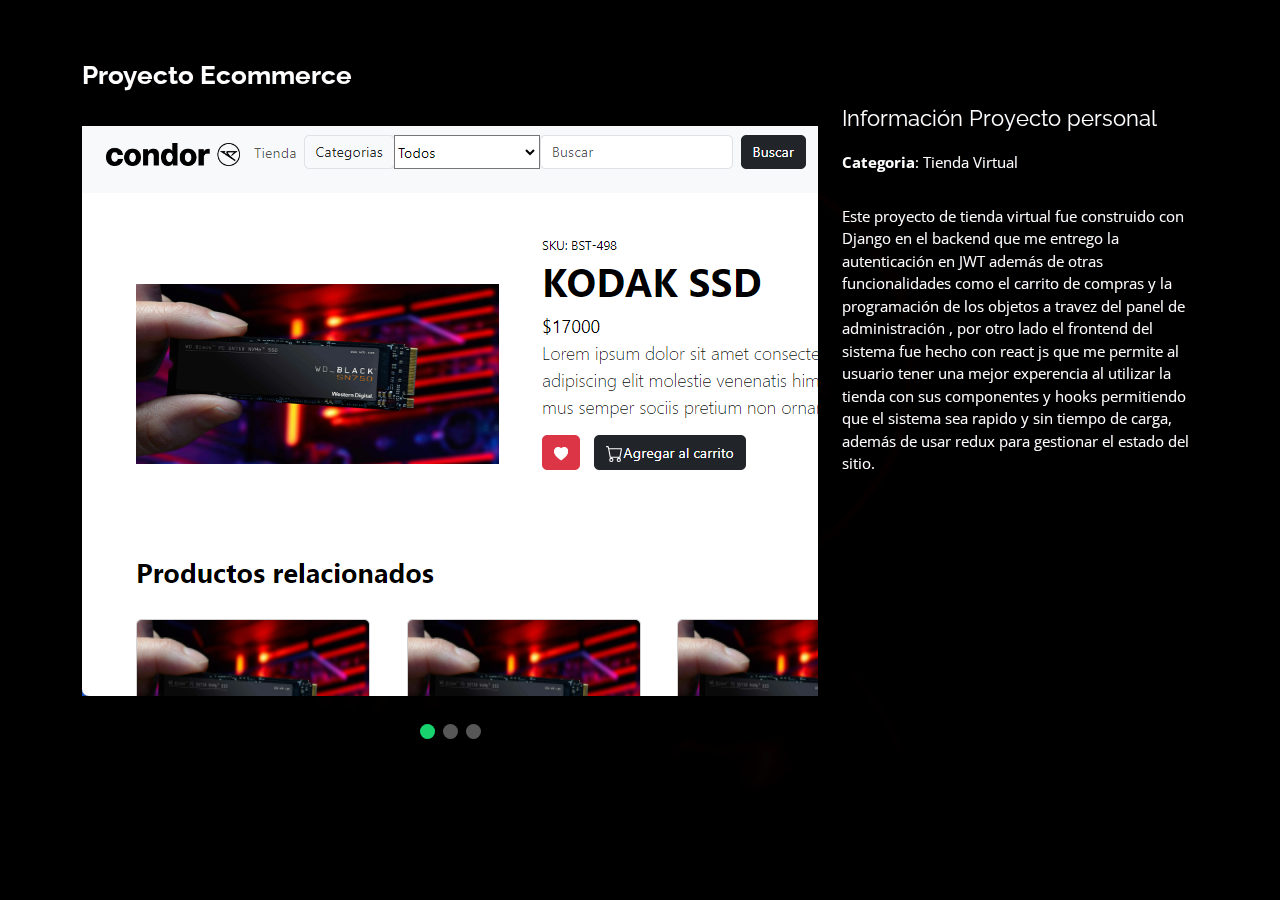
<file: portfolio-details.html>
<!DOCTYPE html>
<html lang="en">

<head>
  <meta charset="utf-8">
  <meta content="width=device-width, initial-scale=1.0" name="viewport">

  <title>Portfolio Details - Personal Bootstrap Template</title>
  <meta content="" name="description">
  <meta content="" name="keywords">

  <!-- Favicons -->
  <link href="assets/img/favicon.png" rel="icon">
  <link href="assets/img/apple-touch-icon.png" rel="apple-touch-icon">

  <!-- Google Fonts -->
  <link href="https://fonts.googleapis.com/css?family=Open+Sans:300,300i,400,400i,600,600i,700,700i|Raleway:300,300i,400,400i,500,500i,600,600i,700,700i|Poppins:300,300i,400,400i,500,500i,600,600i,700,700i" rel="stylesheet">

  <!-- Vendor CSS Files -->
  <link href="assets/vendor/bootstrap/css/bootstrap.min.css" rel="stylesheet">
  <link href="assets/vendor/bootstrap-icons/bootstrap-icons.css" rel="stylesheet">
  <link href="assets/vendor/boxicons/css/boxicons.min.css" rel="stylesheet">
  <link href="assets/vendor/glightbox/css/glightbox.min.css" rel="stylesheet">
  <link href="assets/vendor/remixicon/remixicon.css" rel="stylesheet">
  <link href="assets/vendor/swiper/swiper-bundle.min.css" rel="stylesheet">

  <!-- Template Main CSS File -->
  <link href="assets/css/style.css" rel="stylesheet">

  <!-- =======================================================
  * Template Name: Personal
  * Updated: Jan 09 2024 with Bootstrap v5.3.2
  * Template URL: https://bootstrapmade.com/personal-free-resume-bootstrap-template/
  * Author: BootstrapMade.com
  * License: https://bootstrapmade.com/license/
  ======================================================== -->
</head>

<body>

  <main id="main">

    <!-- ======= Portfolio Details ======= -->
    <div id="portfolio-details" class="portfolio-details">
      <div class="container">

        <div class="row">

          <div class="col-lg-8">
            <h2 class="portfolio-title">Proyecto Ecommerce</h2>

            <div class="portfolio-details-slider swiper">
              <div class="swiper-wrapper align-items-center">
                <div class="swiper-slide">
                  <img src="assets/img/portfolio/detalle.png" alt="">
                </div>

                <div class="swiper-slide">
                  <img src="assets/img/portfolio/form.png" alt="">
                </div>

                <div class="swiper-slide">
                  <img src="assets/img/portfolio/cart.png" alt="">
                </div>
              </div>
              <div class="swiper-pagination"></div>
            </div>

          </div>

          <div class="col-lg-4 portfolio-info">
            <h3>Información Proyecto personal</h3>
            <ul>
              <li><strong>Categoria</strong>: Tienda Virtual</li>
              <!-- <li><strong>Client</strong>: ASU Company</li>
              <li><strong>Project date</strong>: 01 March, 2020</li>
              <li><strong>Project URL</strong>: <a href="#">www.example.com</a></li> -->
            </ul>

            <p>
              Este proyecto de tienda virtual fue construido con Django en el backend que me entrego la autenticación en JWT además de otras funcionalidades como el carrito de compras y la programación de los objetos a travez del panel de administración 
              , por otro lado el frontend del sistema fue hecho con react js que me permite al usuario tener una mejor experencia al utilizar la tienda con sus componentes y hooks permitiendo que el sistema
              sea rapido y sin tiempo de carga, además de usar redux para gestionar el estado del sitio.
            </p>
          </div>
          
        <!-- Proyecto 2 -->
        </div>

      </div>
    </div><!-- End Portfolio Details -->

    <div id="portfolio-details" class="portfolio-details">
      <div class="container">

        <div class="row">

          <div class="col-lg-8">
            <h2 class="portfolio-title">Proyecto Ecommerce</h2>

            <div class="portfolio-details-slider swiper">
              <div class="swiper-wrapper align-items-center">
                <div class="swiper-slide">
                  <img src="assets/img/portfolio/detalle.png" alt="">
                </div>

                <div class="swiper-slide">
                  <img src="assets/img/portfolio/form.png" alt="">
                </div>

                <div class="swiper-slide">
                  <img src="assets/img/portfolio/cart.png" alt="">
                </div>
              </div>
              <div class="swiper-pagination"></div>
            </div>

          </div>

          <div class="col-lg-4 portfolio-info">
            <h3>Información Proyecto personal</h3>
            <ul>
              <li><strong>Categoria</strong>: Tienda Virtual</li>
              <!-- <li><strong>Client</strong>: ASU Company</li>
              <li><strong>Project date</strong>: 01 March, 2020</li>
              <li><strong>Project URL</strong>: <a href="#">www.example.com</a></li> -->
            </ul>

            <p>
              Este proyecto de tienda virtual fue construido con Django en el backend que me entrego la autenticación en JWT además de otras funcionalidades como el carrito de compras y la programación de los objetos a travez del panel de administración 
              , por otro lado el frontend del sistema fue hecho con react js que me permite al usuario tener una mejor experencia al utilizar la tienda con sus componentes y hooks permitiendo que el sistema
              sea rapido y sin tiempo de carga, además de usar redux para gestionar el estado del sitio.
            </p>
          </div>
          
        <!-- Proyecto 2 -->
        </div>

      </div>
    </div>
  </main><!-- End #main -->

  <!-- <div class="credits"> -->
    <!-- All the links in the footer should remain intact. -->
    <!-- You can delete the links only if you purchased the pro version. -->
    <!-- Licensing information: https://bootstrapmade.com/license/ -->
    <!-- Purchase the pro version with working PHP/AJAX contact form: https://bootstrapmade.com/personal-free-resume-bootstrap-template/ -->
    <!-- Designed by <a href="https://bootstrapmade.com/">BootstrapMade</a>
  </div> -->

  <!-- Vendor JS Files -->
  <script src="assets/vendor/purecounter/purecounter_vanilla.js"></script>
  <script src="assets/vendor/bootstrap/js/bootstrap.bundle.min.js"></script>
  <script src="assets/vendor/glightbox/js/glightbox.min.js"></script>
  <script src="assets/vendor/isotope-layout/isotope.pkgd.min.js"></script>
  <script src="assets/vendor/swiper/swiper-bundle.min.js"></script>
  <script src="assets/vendor/waypoints/noframework.waypoints.js"></script>
  <script src="assets/vendor/php-email-form/validate.js"></script>

  <!-- Template Main JS File -->
  <script src="assets/js/main.js"></script>

</body>

</html>
</file>
<file: assets/css/style.css>
/**
* Template Name: Personal
* Updated: Jan 09 2024 with Bootstrap v5.3.2
* Template URL: https://bootstrapmade.com/personal-free-resume-bootstrap-template/
* Author: BootstrapMade.com
* License: https://bootstrapmade.com/license/
*/

/*--------------------------------------------------------------
# General
--------------------------------------------------------------*/
body {
  font-family: "Open Sans", sans-serif;
  background-color: #040404;
  color: #fff;
  position: relative;
  background: transparent;
}

body::before {
  content: "";
  position: fixed;
  background: #040404 url("../img/lamp.jpg") top right no-repeat;
  background-size: cover;
  left: 0;
  right: 0;
  top: 0;
  height: 100vh;
  z-index: -1;
}

@media (min-width: 1024px) {
  body::before {
    background-attachment: fixed;
  }
}

a {
  color: #18d26e;
  text-decoration: none;
}

a:hover {
  color: #35e888;
  text-decoration: none;
}

h1,
h2,
h3,
h4,
h5,
h6 {
  font-family: "Raleway", sans-serif;
}

/*--------------------------------------------------------------
# Header
--------------------------------------------------------------*/
#header {
  transition: ease-in-out 0.3s;
  position: relative;
  height: 100vh;
  display: flex;
  align-items: center;
  z-index: 997;
  overflow-y: auto;
}

#header * {
  transition: ease-in-out 0.3s;
}

#header h1 {
  font-size: 48px;
  margin: 0;
  padding: 0;
  line-height: 1;
  font-weight: 700;
  font-family: "Poppins", sans-serif;
}

#header h1 a,
#header h1 a:hover {
  color: #fff;
  line-height: 1;
  display: inline-block;
}

#header h2 {
  font-size: 24px;
  margin-top: 20px;
  color: rgba(255, 255, 255, 0.8);
}

#header h2 span {
  color: #fff;
  border-bottom: 2px solid #18d26e;
  padding-bottom: 6px;
}

#header img {
  padding: 0;
  margin: 0;
}

#header .social-links {
  margin-top: 40px;
  display: flex;
}

#header .social-links a {
  font-size: 16px;
  display: flex;
  justify-content: center;
  align-items: center;
  background: rgba(255, 255, 255, 0.1);
  color: #fff;
  line-height: 1;
  margin-right: 8px;
  border-radius: 50%;
  width: 40px;
  height: 40px;
}

#header .social-links a:hover {
  background: #18d26e;
}

@media (max-width: 992px) {
  #header h1 {
    font-size: 36px;
  }

  #header h2 {
    font-size: 20px;
    line-height: 30px;
  }

  #header .social-links {
    margin-top: 15px;
  }

  #header .container {
    display: flex;
    flex-direction: column;
    align-items: center;
  }
}

/* Header Top */
#header.header-top {
  height: 80px;
  position: fixed;
  left: 0;
  top: 0;
  right: 0;
  background: rgba(0, 0, 0, 0.9);
}

#header.header-top .social-links,
#header.header-top h2 {
  display: none;
}

#header.header-top h1 {
  margin-right: auto;
  font-size: 36px;
}

#header.header-top img {
  max-height: 60px;
  margin-right: 20px !important;
}

#header.header-top .container {
  display: flex;
  align-items: center;
}

#header.header-top .navbar {
  margin: 0;
}

@media (max-width: 768px) {
  #header.header-top {
    height: 60px;
  }

  #header.header-top h1 {
    font-size: 26px;
  }
}

/*--------------------------------------------------------------
# Navigation Menu
--------------------------------------------------------------*/
/**
* Desktop Navigation 
*/
.navbar {
  padding: 0;
  margin-top: 35px;
}

.navbar ul {
  margin: 0;
  padding: 0;
  display: flex;
  list-style: none;
  align-items: center;
}

.navbar li {
  position: relative;
}

.navbar li+li {
  margin-left: 30px;
}

.navbar a,
.navbar a:focus {
  display: flex;
  align-items: center;
  justify-content: space-between;
  padding: 0;
  font-family: "Poppins", sans-serif;
  font-size: 16px;
  font-weight: 400;
  color: rgba(255, 255, 255, 0.7);
  white-space: nowrap;
  transition: 0.3s;
}

.navbar a i,
.navbar a:focus i {
  font-size: 12px;
  line-height: 0;
  margin-left: 5px;
}

.navbar a:before {
  content: "";
  position: absolute;
  width: 0;
  height: 2px;
  bottom: -4px;
  left: 0;
  background-color: #18d26e;
  visibility: hidden;
  width: 0px;
  transition: all 0.3s ease-in-out 0s;
}

.navbar a:hover:before,
.navbar li:hover>a:before,
.navbar .active:before {
  visibility: visible;
  width: 25px;
}

.navbar a:hover,
.navbar .active,
.navbar .active:focus,
.navbar li:hover>a {
  color: #fff;
}

/**
* Mobile Navigation 
*/
.mobile-nav-toggle {
  color: #fff;
  font-size: 28px;
  cursor: pointer;
  display: none;
  line-height: 0;
  transition: 0.5s;
  position: fixed;
  right: 15px;
  top: 15px;
}

@media (max-width: 991px) {
  .mobile-nav-toggle {
    display: block;
  }

  .navbar ul {
    display: none;
  }
}

.navbar-mobile {
  position: fixed;
  overflow: hidden;
  top: 0;
  right: 0;
  left: 0;
  bottom: 0;
  background: rgba(0, 0, 0, 0.9);
  transition: 0.3s;
  z-index: 999;
  margin-top: 0;
}

.navbar-mobile .mobile-nav-toggle {
  position: absolute;
  top: 15px;
  right: 15px;
}

.navbar-mobile ul {
  display: block;
  position: absolute;
  top: 55px;
  right: 15px;
  bottom: 45px;
  left: 15px;
  padding: 10px 0;
  overflow-y: auto;
  transition: 0.3s;
  border: 2px solid rgba(255, 255, 255, 0.2);
}

.navbar-mobile li {
  padding: 12px 20px;
}

.navbar-mobile li+li {
  margin: 0;
}

.navbar-mobile a,
.navbar-mobile a:focus {
  font-size: 16px;
  position: relative;
}

/*--------------------------------------------------------------
# Sections General
--------------------------------------------------------------*/
section {
  overflow: hidden;
  position: absolute;
  width: 100%;
  top: 140px;
  bottom: 100%;
  opacity: 0;
  transition: ease-in-out 0.4s;
  z-index: 2;
}

section.section-show {
  top: 100px;
  bottom: auto;
  opacity: 1;
  padding-bottom: 45px;
}

section .container {
  background: rgba(0, 0, 0, 0.9);
  padding: 30px;
}

@media (max-width: 768px) {
  section {
    top: 120px;
  }

  section.section-show {
    top: 80px;
  }
}

.section-title h2 {
  font-size: 14px;
  font-weight: 500;
  padding: 0;
  line-height: 1px;
  margin: 0 0 20px 0;
  letter-spacing: 2px;
  text-transform: uppercase;
  color: #aaaaaa;
  font-family: "Poppins", sans-serif;
}

.section-title h2::after {
  content: "";
  width: 120px;
  height: 1px;
  display: inline-block;
  background: #4ceb95;
  margin: 4px 10px;
}

.section-title p {
  margin: 0;
  margin: -15px 0 15px 0;
  font-size: 36px;
  font-weight: 700;
  text-transform: uppercase;
  font-family: "Poppins", sans-serif;
  color: #fff;
}

/*--------------------------------------------------------------
# About
--------------------------------------------------------------*/
.about-me .content h3 {
  font-weight: 700;
  font-size: 26px;
  color: #18d26e;
}

.about-me .content ul {
  list-style: none;
  padding: 0;
}

.about-me .content ul li {
  margin-bottom: 20px;
  display: flex;
  align-items: center;
}

.about-me .content ul strong {
  margin-right: 10px;
}

.about-me .content ul i {
  font-size: 16px;
  margin-right: 5px;
  color: #18d26e;
  line-height: 0;
}

.about-me .content p:last-child {
  margin-bottom: 0;
}

/*--------------------------------------------------------------
# Counts
--------------------------------------------------------------*/
.counts {
  padding: 70px 0 60px;
}

.counts .count-box {
  padding: 30px 30px 25px 30px;
  width: 100%;
  position: relative;
  text-align: center;
  background: rgba(255, 255, 255, 0.08);
}

.counts .count-box i {
  position: absolute;
  top: -25px;
  left: 50%;
  transform: translateX(-50%);
  font-size: 24px;
  background: rgba(255, 255, 255, 0.1);
  padding: 12px;
  color: #18d26e;
  border-radius: 50px;
  line-height: 0;
}

.counts .count-box span {
  font-size: 36px;
  display: block;
  font-weight: 600;
  color: #fff;
}

.counts .count-box p {
  padding: 0;
  margin: 0;
  font-family: "Raleway", sans-serif;
  font-size: 14px;
}

/*--------------------------------------------------------------
# Skills
--------------------------------------------------------------*/
.skills .progress {
  height: 60px;
  display: block;
  background: none;
  border-radius: 0;
}

.skills .progress .skill {
  padding: 10px 0;
  margin: 0;
  text-transform: uppercase;
  display: block;
  font-weight: 600;
  font-family: "Poppins", sans-serif;
  color: #fff;
}

.skills .progress .skill .val {
  float: right;
  font-style: normal;
}

.skills .progress-bar-wrap {
  background: rgba(255, 255, 255, 0.2);
}

.skills .progress-bar {
  width: 1px;
  height: 10px;
  transition: 0.9s;
  background-color: #18d26e;
}

/*--------------------------------------------------------------
# Interests
--------------------------------------------------------------*/
.interests .icon-box {
  display: flex;
  align-items: center;
  padding: 20px;
  background: rgba(255, 255, 255, 0.08);
  transition: ease-in-out 0.3s;
}

.interests .icon-box i {
  font-size: 32px;
  padding-right: 10px;
  line-height: 1;
}

.interests .icon-box h3 {
  font-weight: 700;
  margin: 0;
  padding: 0;
  line-height: 1;
  font-size: 16px;
  color: #fff;
}

.interests .icon-box:hover {
  background: rgba(255, 255, 255, 0.12);
}

/*--------------------------------------------------------------
# Testimonials
--------------------------------------------------------------*/
.testimonials .testimonials-carousel,
.testimonials .testimonials-slider {
  overflow: hidden;
}

.testimonials .testimonial-item {
  box-sizing: content-box;
  min-height: 320px;
}

.testimonials .testimonial-item .testimonial-img {
  width: 90px;
  border-radius: 50%;
  margin: -40px 0 0 40px;
  position: relative;
  z-index: 2;
  border: 6px solid rgba(255, 255, 255, 0.12);
}

.testimonials .testimonial-item h3 {
  font-size: 18px;
  font-weight: bold;
  margin: 10px 0 5px 45px;
  color: #fff;
}

.testimonials .testimonial-item h4 {
  font-size: 14px;
  color: #999;
  margin: 0 0 0 45px;
}

.testimonials .testimonial-item .quote-icon-left,
.testimonials .testimonial-item .quote-icon-right {
  color: rgba(255, 255, 255, 0.25);
  font-size: 26px;
}

.testimonials .testimonial-item .quote-icon-left {
  display: inline-block;
  left: -5px;
  position: relative;
}

.testimonials .testimonial-item .quote-icon-right {
  display: inline-block;
  right: -5px;
  position: relative;
  top: 10px;
}

.testimonials .testimonial-item p {
  font-style: italic;
  margin: 0 15px 0 15px;
  padding: 20px 20px 60px 20px;
  background: rgba(255, 255, 255, 0.1);
  position: relative;
  border-radius: 6px;
  position: relative;
  z-index: 1;
}

.testimonials .swiper-pagination {
  margin-top: 20px;
  position: relative;
}

.testimonials .swiper-pagination .swiper-pagination-bullet {
  width: 12px;
  height: 12px;
  opacity: 1;
  background-color: rgba(255, 255, 255, 0.3);
}

.testimonials .swiper-pagination .swiper-pagination-bullet-active {
  background-color: #18d26e;
}

/*--------------------------------------------------------------
# Resume
--------------------------------------------------------------*/
.resume .resume-title {
  font-size: 26px;
  font-weight: 700;
  margin-top: 20px;
  margin-bottom: 20px;
  color: #fff;
}

.resume .resume-item {
  padding: 0 0 20px 20px;
  margin-top: -2px;
  border-left: 2px solid rgba(255, 255, 255, 0.2);
  position: relative;
}

.resume .resume-item h4 {
  line-height: 18px;
  font-size: 18px;
  font-weight: 600;
  text-transform: uppercase;
  font-family: "Poppins", sans-serif;
  color: #18d26e;
  margin-bottom: 10px;
}

.resume .resume-item h5 {
  font-size: 16px;
  background: rgba(255, 255, 255, 0.15);
  padding: 5px 15px;
  display: inline-block;
  font-weight: 600;
  margin-bottom: 10px;
}

.resume .resume-item ul {
  padding-left: 20px;
}

.resume .resume-item ul li {
  padding-bottom: 10px;
}

.resume .resume-item:last-child {
  padding-bottom: 0;
}

.resume .resume-item::before {
  content: "";
  position: absolute;
  width: 16px;
  height: 16px;
  border-radius: 50px;
  left: -9px;
  top: 0;
  background: #18d26e;
  border: 2px solid #18d26e;
}

/*--------------------------------------------------------------
# Services
--------------------------------------------------------------*/
.services .icon-box {
  text-align: center;
  background: rgba(204, 204, 204, 0.1);
  padding: 80px 20px;
  transition: all ease-in-out 0.3s;
}

.services .icon-box .icon {
  margin: 0 auto;
  width: 64px;
  height: 64px;
  background: #18d26e;
  border-radius: 5px;
  transition: all 0.3s ease-out 0s;
  display: flex;
  align-items: center;
  justify-content: center;
  margin-bottom: 20px;
  transform-style: preserve-3d;
}

.services .icon-box .icon i {
  color: #fff;
  font-size: 28px;
}

.services .icon-box .icon::before {
  position: absolute;
  content: "";
  left: -8px;
  top: -8px;
  height: 100%;
  width: 100%;
  background: rgba(255, 255, 255, 0.15);
  border-radius: 5px;
  transition: all 0.3s ease-out 0s;
  transform: translateZ(-1px);
}

.services .icon-box h4 {
  font-weight: 700;
  margin-bottom: 15px;
  font-size: 24px;
}

.services .icon-box h4 a {
  color: #fff;
}

.services .icon-box p {
  line-height: 24px;
  font-size: 14px;
  margin-bottom: 0;
}

.services .icon-box:hover {
  background: #18d26e;
  border-color: #18d26e;
}

.services .icon-box:hover .icon {
  background: #fff;
}

.services .icon-box:hover .icon i {
  color: #18d26e;
}

.services .icon-box:hover .icon::before {
  background: #35e888;
}

.services .icon-box:hover h4 a,
.services .icon-box:hover p {
  color: #fff;
}

/*--------------------------------------------------------------
# Portfolio
--------------------------------------------------------------*/
.portfolio .portfolio-item {
  margin-bottom: 30px;
}

.portfolio #portfolio-flters {
  padding: 0;
  margin: 0 auto 15px auto;
  list-style: none;
  text-align: center;
  border-radius: 50px;
  padding: 2px 15px;
}

.portfolio #portfolio-flters li {
  cursor: pointer;
  display: inline-block;
  padding: 8px 16px 10px 16px;
  font-size: 14px;
  font-weight: 600;
  line-height: 1;
  text-transform: uppercase;
  color: #fff;
  background: rgba(255, 255, 255, 0.1);
  margin: 0 3px 10px 3px;
  transition: all 0.3s ease-in-out;
  border-radius: 4px;
}

.portfolio #portfolio-flters li:hover,
.portfolio #portfolio-flters li.filter-active {
  background: #18d26e;
}

.portfolio #portfolio-flters li:last-child {
  margin-right: 0;
}

.portfolio .portfolio-wrap {
  transition: 0.3s;
  position: relative;
  overflow: hidden;
  z-index: 1;
  background: rgba(0, 0, 0, 0.6);
}

.portfolio .portfolio-wrap::before {
  content: "";
  background: rgba(0, 0, 0, 0.6);
  position: absolute;
  left: 30px;
  right: 30px;
  top: 30px;
  bottom: 30px;
  transition: all ease-in-out 0.3s;
  z-index: 2;
  opacity: 0;
}

.portfolio .portfolio-wrap .portfolio-info {
  opacity: 0;
  position: absolute;
  top: 0;
  left: 0;
  right: 0;
  bottom: 0;
  text-align: center;
  z-index: 3;
  transition: all ease-in-out 0.3s;
  display: flex;
  flex-direction: column;
  justify-content: center;
  align-items: center;
}

.portfolio .portfolio-wrap .portfolio-info::before {
  display: block;
  content: "";
  width: 48px;
  height: 48px;
  position: absolute;
  top: 35px;
  left: 35px;
  border-top: 3px solid #fff;
  border-left: 3px solid #fff;
  transition: all 0.5s ease 0s;
  z-index: 9994;
}

.portfolio .portfolio-wrap .portfolio-info::after {
  display: block;
  content: "";
  width: 48px;
  height: 48px;
  position: absolute;
  bottom: 35px;
  right: 35px;
  border-bottom: 3px solid #fff;
  border-right: 3px solid #fff;
  transition: all 0.5s ease 0s;
  z-index: 9994;
}

.portfolio .portfolio-wrap .portfolio-info h4 {
  font-size: 20px;
  color: #fff;
  font-weight: 600;
}

.portfolio .portfolio-wrap .portfolio-info p {
  color: #ffffff;
  font-size: 14px;
  text-transform: uppercase;
  padding: 0;
  margin: 0;
}

.portfolio .portfolio-wrap .portfolio-links {
  text-align: center;
  z-index: 4;
}

.portfolio .portfolio-wrap .portfolio-links a {
  color: #fff;
  margin: 0 2px;
  font-size: 28px;
  display: inline-block;
  transition: 0.3s;
}

.portfolio .portfolio-wrap .portfolio-links a:hover {
  color: #63eda3;
}

.portfolio .portfolio-wrap:hover::before {
  top: 0;
  left: 0;
  right: 0;
  bottom: 0;
  opacity: 1;
}

.portfolio .portfolio-wrap:hover .portfolio-info {
  opacity: 1;
}

.portfolio .portfolio-wrap:hover .portfolio-info::before {
  top: 15px;
  left: 15px;
}

.portfolio .portfolio-wrap:hover .portfolio-info::after {
  bottom: 15px;
  right: 15px;
}

/*--------------------------------------------------------------
# Portfolio Details
--------------------------------------------------------------*/
.portfolio-details {
  padding-top: 40px;
  background: rgba(0, 0, 0, 0.8);
  position: fixed;
  left: 0;
  right: 0;
  top: 0;
  bottom: 0;
  overflow-y: auto;
}

.portfolio-details .container {
  padding-top: 20px;
  padding-bottom: 40px;
}

.portfolio-details .portfolio-title {
  font-size: 26px;
  font-weight: 700;
  margin-bottom: 20px;
}

.portfolio-details .portfolio-info {
  padding-top: 45px;
}

.portfolio-details .portfolio-info h3 {
  font-size: 22px;
  font-weight: 400;
  margin-bottom: 20px;
}

.portfolio-details .portfolio-info ul {
  list-style: none;
  padding: 0;
  font-size: 15px;
}

.portfolio-details .portfolio-info ul li+li {
  margin-top: 10px;
}

.portfolio-details .portfolio-info p {
  font-size: 15px;
  padding: 15px 0 0 0;
}

@media (max-width: 992px) {
  .portfolio-details .portfolio-info {
    padding-top: 20px;
  }
}

.portfolio-details .swiper-pagination {
  margin-top: 20px;
  position: relative;
}

.portfolio-details .swiper-pagination .swiper-pagination-bullet {
  width: 15px;
  height: 15px;
  opacity: 1;
  background-color: rgba(255, 255, 255, 0.3);
}

/* .portfolio-details .swiper-slide img {
  width: 900px;
  height: 600px;
} */

.portfolio-details .swiper-pagination .swiper-pagination-bullet-active {
  background-color: #18d26e;
}

/*--------------------------------------------------------------
# Contact
--------------------------------------------------------------*/
.contact .info-box {
  color: #444444;
  padding: 20px;
  width: 100%;
  background: rgba(255, 255, 255, 0.08);
}

.contact .info-box i.bx {
  font-size: 24px;
  color: #18d26e;
  border-radius: 50%;
  padding: 14px;
  float: left;
  background: rgba(255, 255, 255, 0.1);
}

.contact .info-box h3 {
  font-size: 20px;
  color: rgba(255, 255, 255, 0.5);
  font-weight: 700;
  margin: 10px 0 8px 68px;
}

.contact .info-box p {
  padding: 0;
  color: #fff;
  line-height: 24px;
  font-size: 14px;
  margin: 0 0 0 68px;
}

.contact .info-box .social-links {
  margin: 5px 0 0 68px;
  display: flex;
}

.contact .info-box .social-links a {
  font-size: 18px;
  display: inline-block;
  color: #fff;
  line-height: 1;
  margin-right: 12px;
  transition: 0.3s;
}

.contact .info-box .social-links a:hover {
  color: #18d26e;
}

.contact .php-email-form {
  padding: 30px;
  background: rgba(255, 255, 255, 0.08);
}

.contact .php-email-form .error-message {
  display: none;
  background: rgba(255, 255, 255, 0.08);
  background: #ed3c0d;
  text-align: left;
  padding: 15px;
  font-weight: 600;
}

.contact .php-email-form .error-message br+br {
  margin-top: 25px;
}

.contact .php-email-form .sent-message {
  display: none;
  background: rgba(255, 255, 255, 0.08);
  background: #18d26e;
  text-align: center;
  padding: 15px;
  font-weight: 600;
}

.contact .php-email-form .loading {
  display: none;
  background: rgba(255, 255, 255, 0.08);
  text-align: center;
  padding: 15px;
}

.contact .php-email-form .loading:before {
  content: "";
  display: inline-block;
  border-radius: 50%;
  width: 24px;
  height: 24px;
  margin: 0 10px -6px 0;
  border: 3px solid #18d26e;
  border-top-color: #eee;
  animation: animate-loading 1s linear infinite;
}

.contact .php-email-form input,
.contact .php-email-form textarea {
  border-radius: 0;
  box-shadow: none;
  font-size: 14px;
  background: rgba(255, 255, 255, 0.08);
  border: 0;
  transition: 0.3s;
  color: #fff;
}

.contact .php-email-form input:focus,
.contact .php-email-form textarea:focus {
  background-color: rgba(255, 255, 255, 0.11);
}

.contact .php-email-form input::-moz-placeholder,
.contact .php-email-form textarea::-moz-placeholder {
  color: rgba(255, 255, 255, 0.3);
  opacity: 1;
}

.contact .php-email-form input::placeholder,
.contact .php-email-form textarea::placeholder {
  color: rgba(255, 255, 255, 0.3);
  opacity: 1;
}

.contact .php-email-form input {
  padding: 10px 15px;
}

.contact .php-email-form textarea {
  padding: 12px 15px;
}

.contact .php-email-form button[type=submit] {
  background: #18d26e;
  border: 0;
  padding: 10px 30px;
  color: #fff;
  transition: 0.4s;
  border-radius: 4px;
}

.contact .php-email-form button[type=submit]:hover {
  background: #15bb62;
}

@keyframes animate-loading {
  0% {
    transform: rotate(0deg);
  }

  100% {
    transform: rotate(360deg);
  }
}

/*--------------------------------------------------------------
# Credits
--------------------------------------------------------------*/
.credits {
  position: fixed;
  right: 0;
  left: 0;
  bottom: 0;
  padding: 15px;
  text-align: right;
  font-size: 13px;
  color: #fff;
  z-index: 999999;
}

@media (max-width: 992px) {
  .credits {
    text-align: center;
    padding: 10px;
    background: rgba(0, 0, 0, 0.8);
  }
}

.credits a {
  color: #18d26e;
  transition: 0.3s;
}

.credits a:hover {
  color: #fff;
}
</file>
